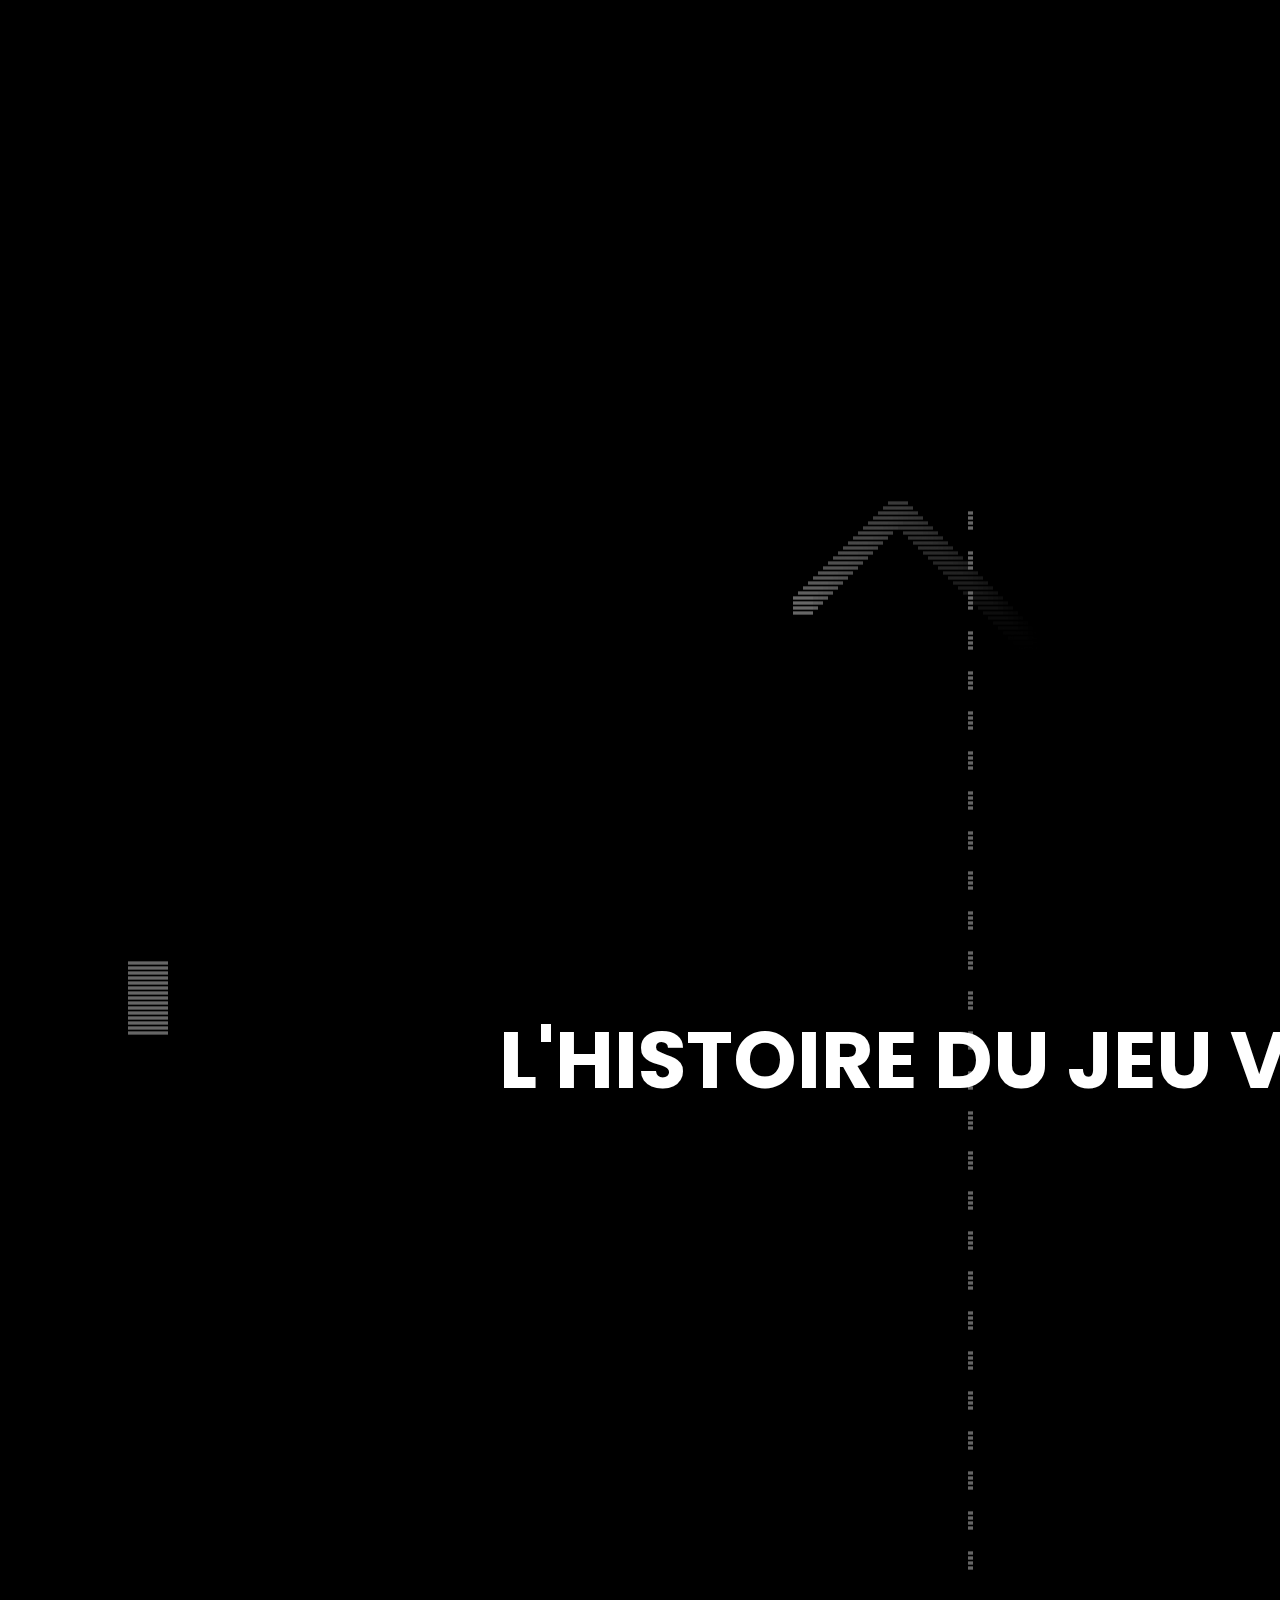
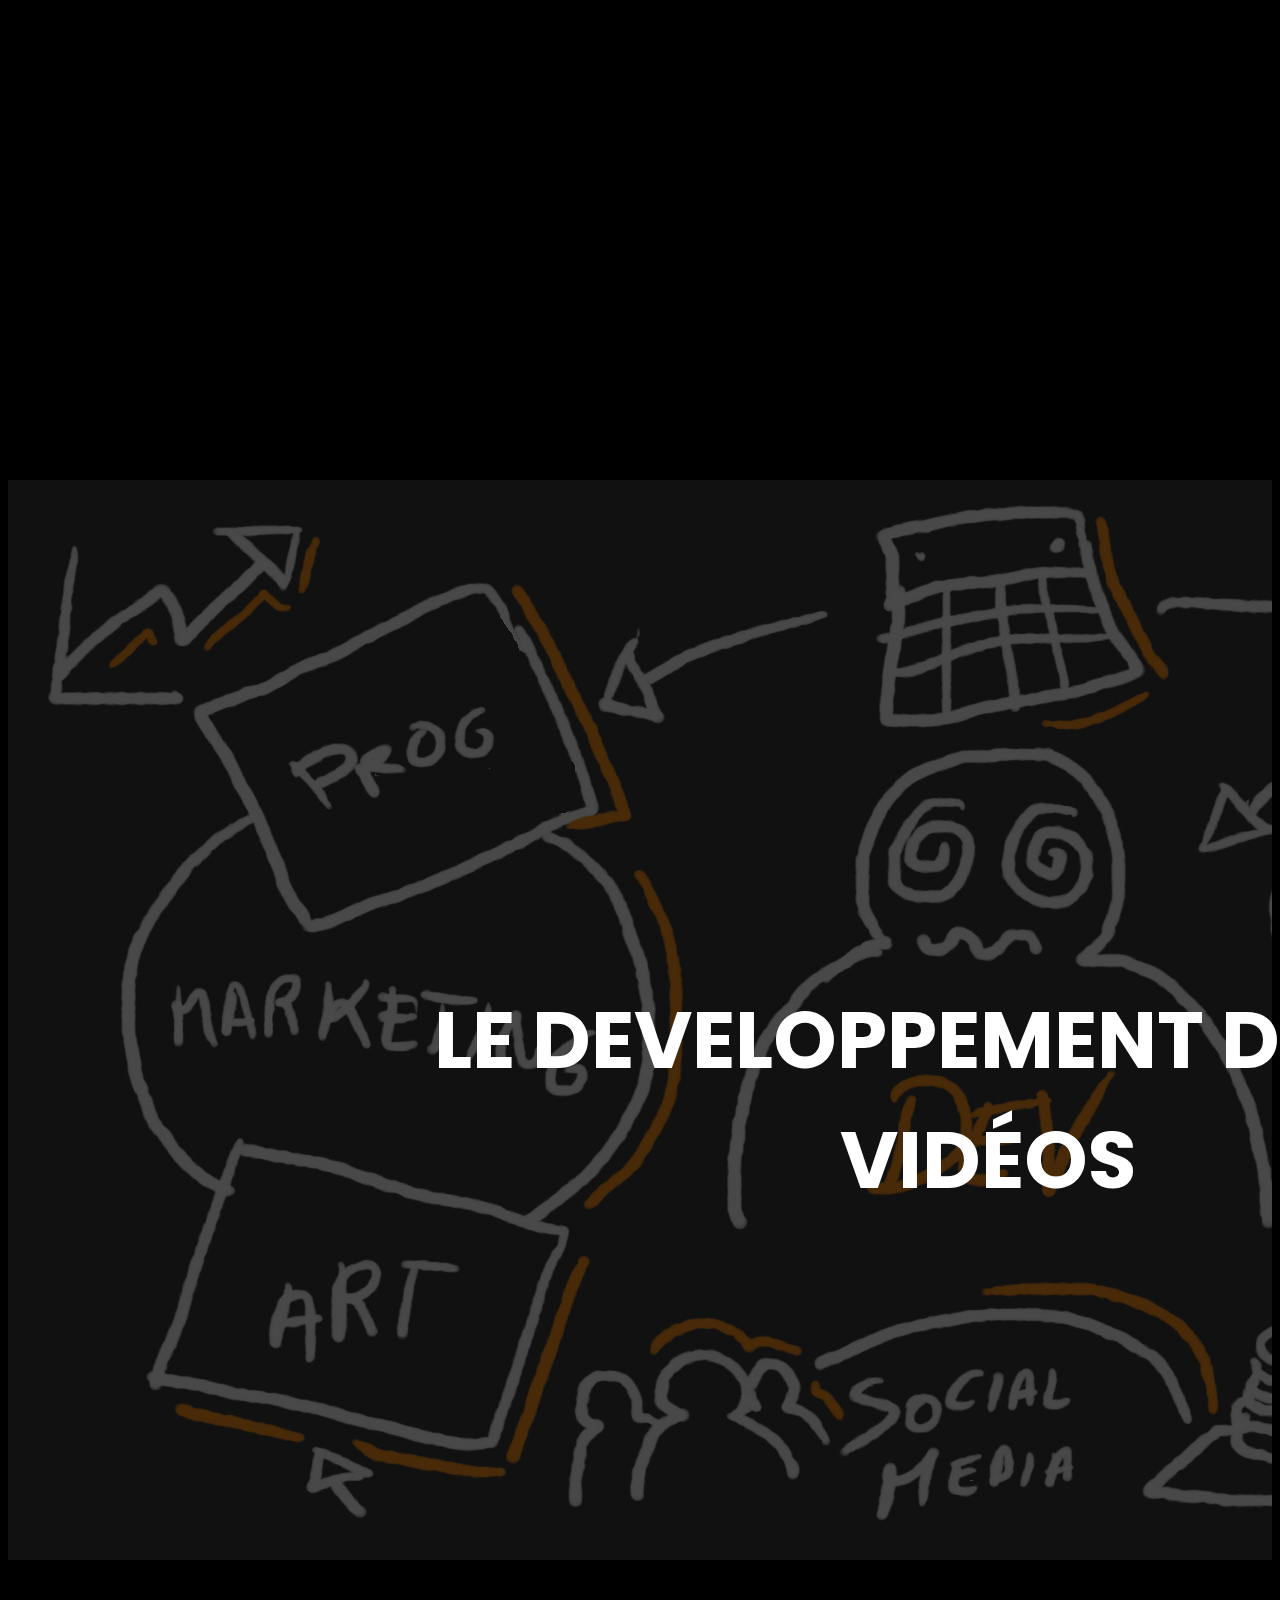
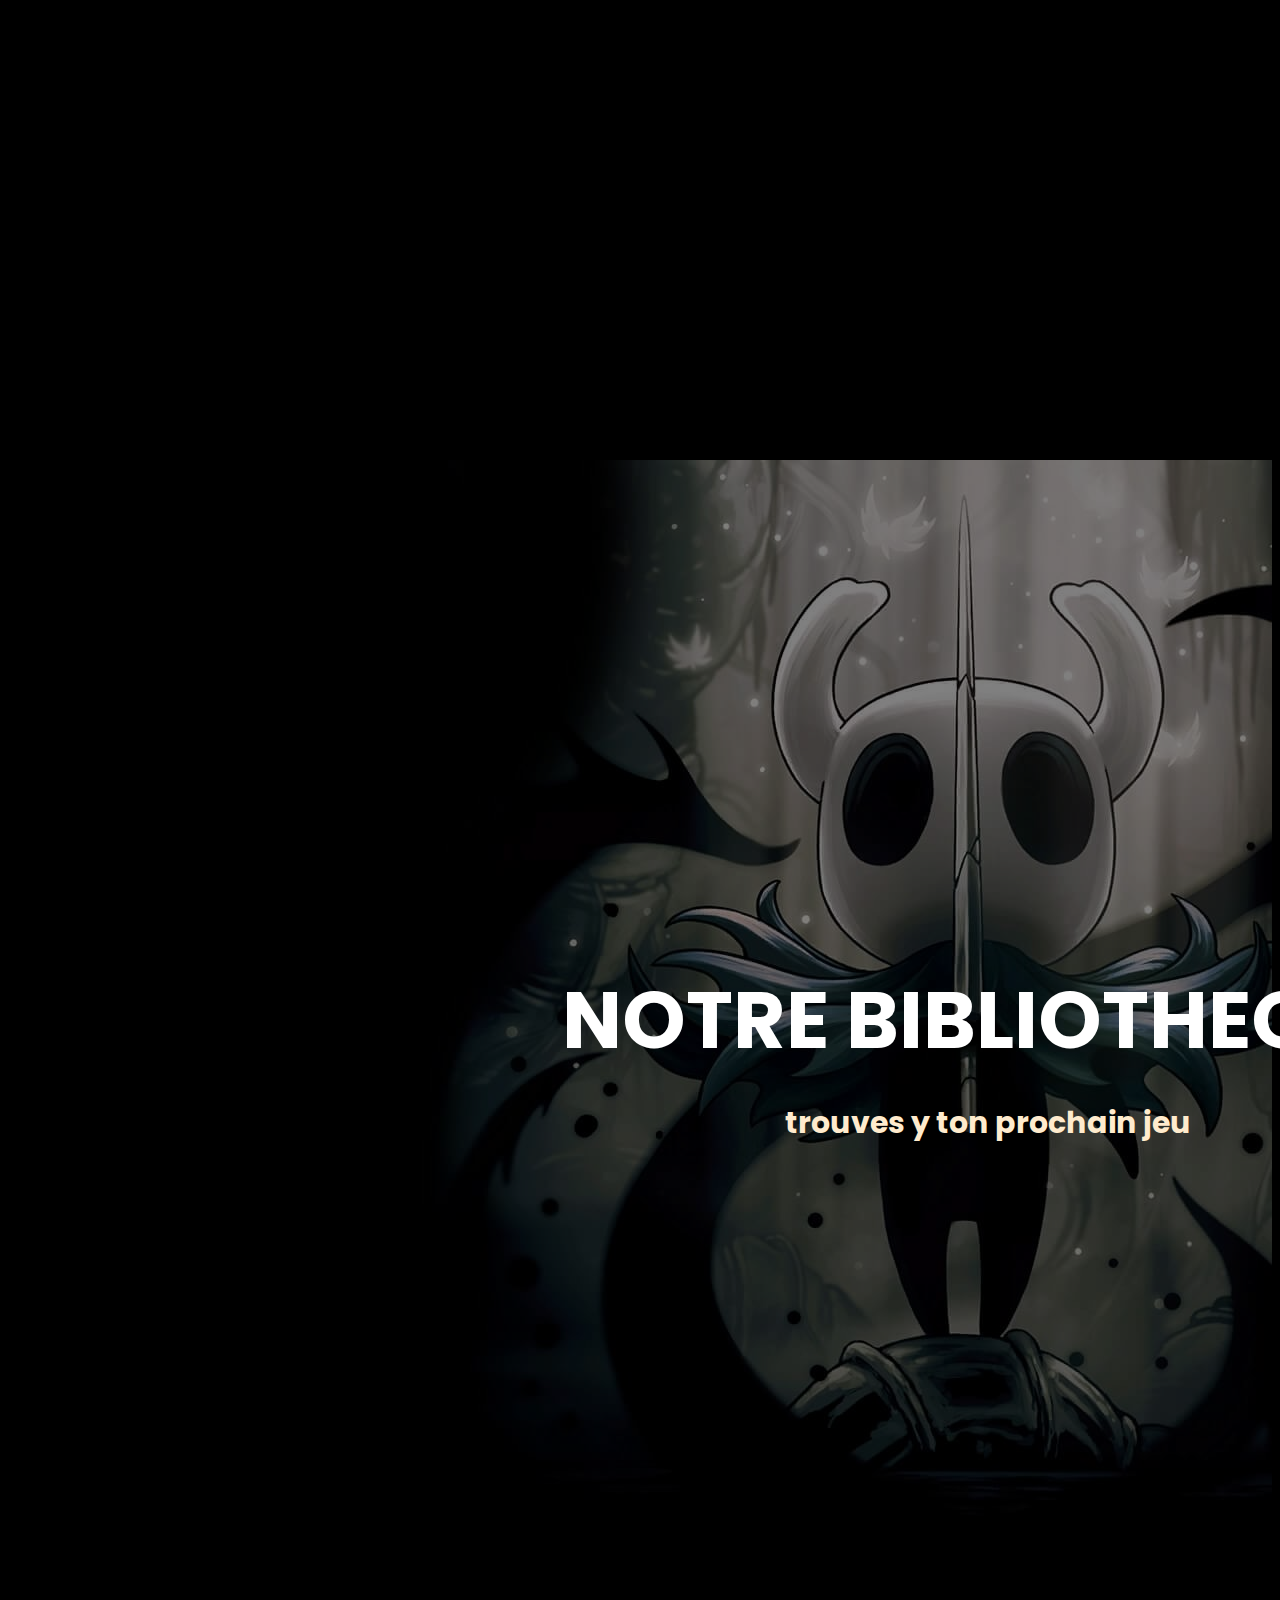
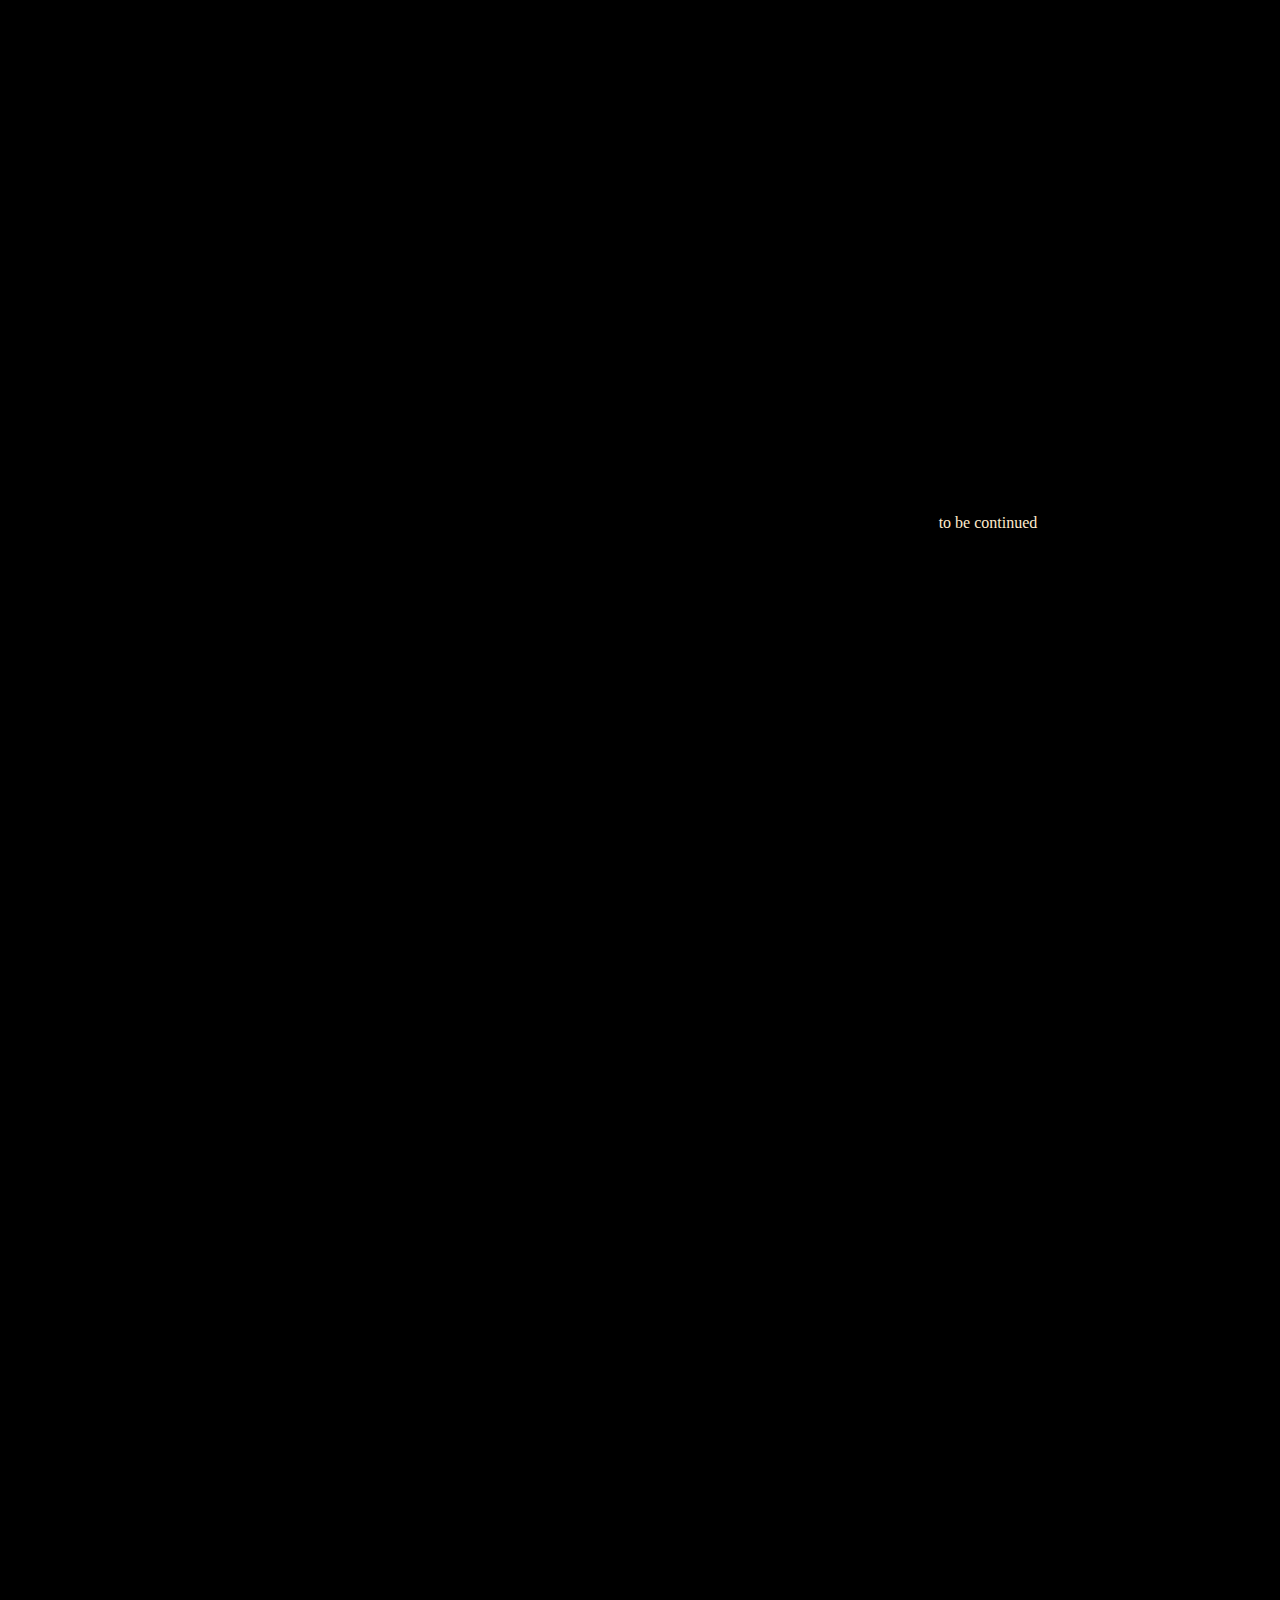
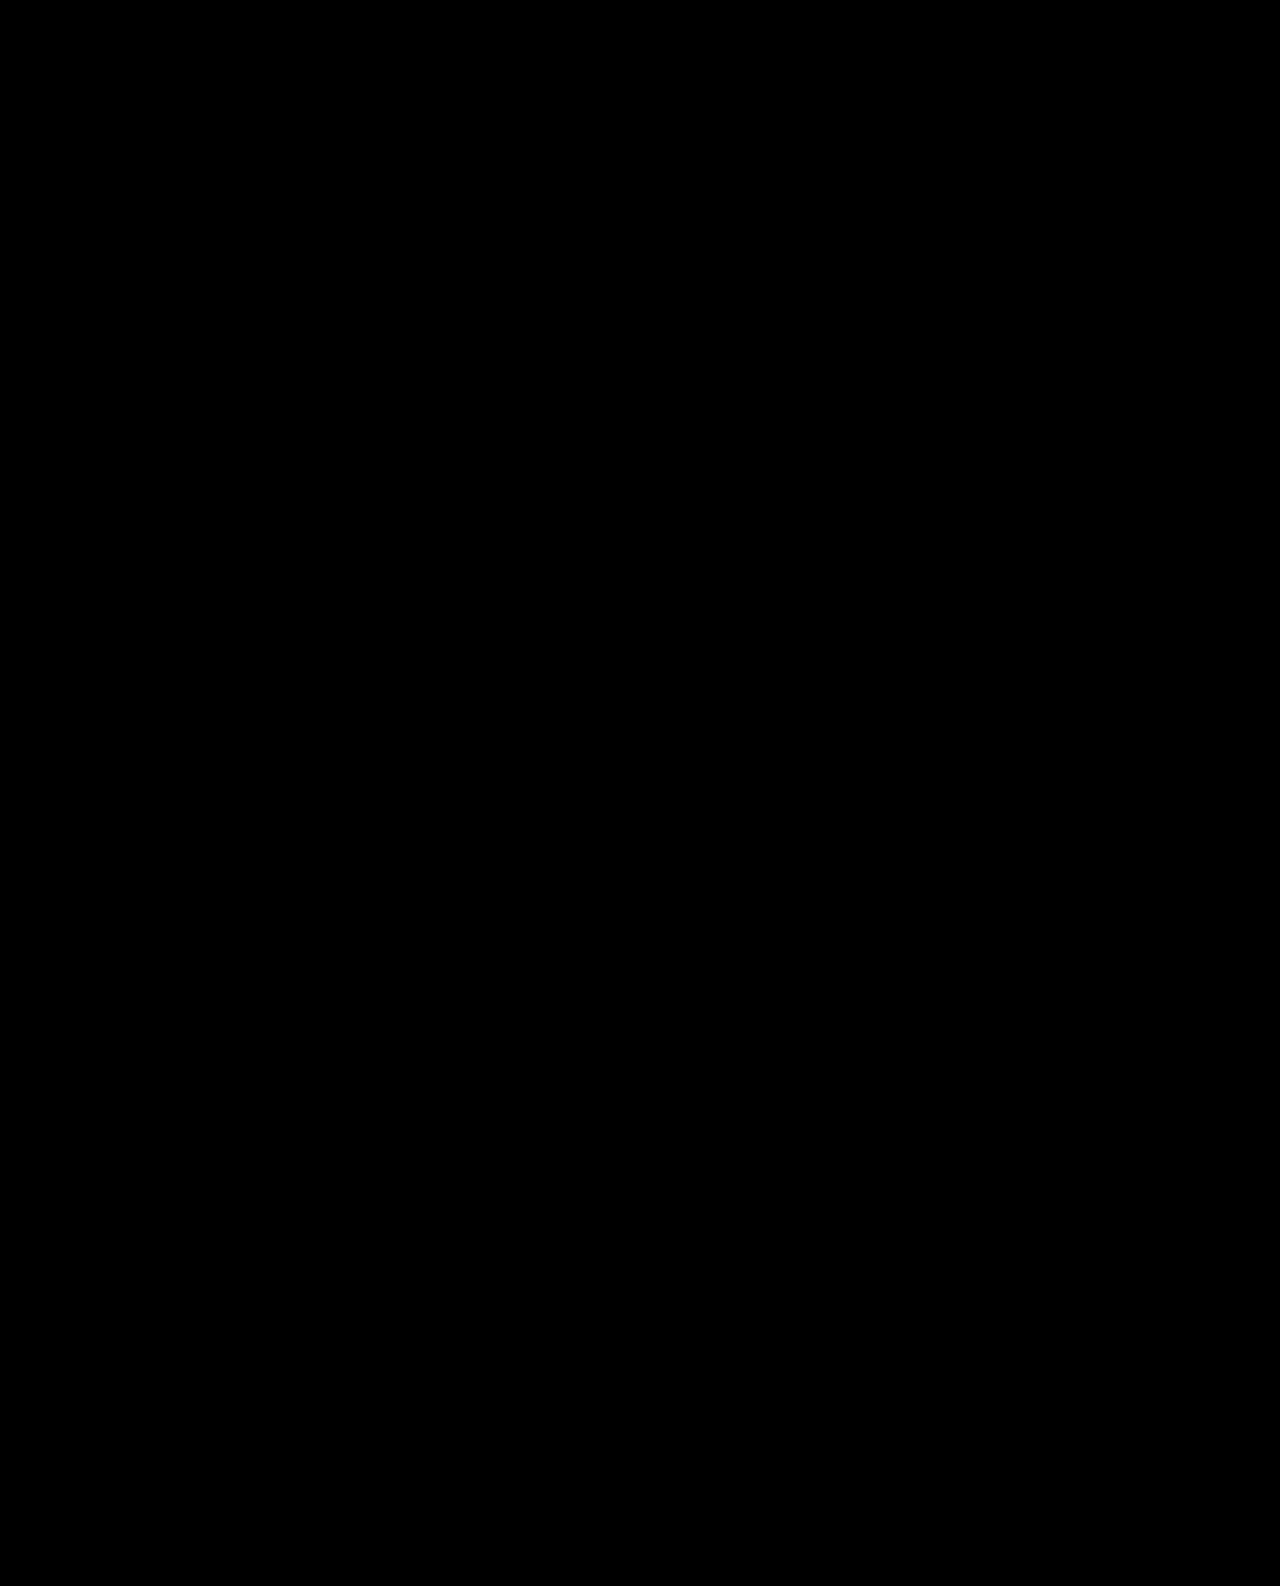
<file: index.html>
<!DOCTYPE html>
<html>
    <head>
        <!-- le titre -->
        <title>Le Site de N.S.I.</title>
        <!-- le type d'encodage-->
        <meta charset="utf-8">
        <!-- le lien vers le fichier css-->
        <link rel="stylesheet" href="css/index_styles.css">
        <link rel="icon" href="img/icon.png" type="image/png" >
        
        <meta name="author" content="Louis Nguyen Minh Tan, Léon Gard, Elisa Le Fay">


    
    </head>

<body>
    <!--<header>
        <div id="ban">

        </div>
        



    </header>-->

    <ul>
        <li >
            <table>
                <tr>
                    <th><a href="#bib"> </a></th>
            <div id="hist">
                <div class="center"><a href="pages/histoire.html">L'HISTOIRE DU JEU VIDÉO</a></div>
                
            </div>
            
        </li>
        <li >
            <div id="dev">
                <div class="center"><a href="pages/dev.html">LE DEVELOPPEMENT DE JEUX VIDÉOS</a></div>
                
            </div>
            
        </li>
        <li >
            <div id="bib">
                <div class="center"><a href="pages/biblio.html">NOTRE BIBLIOTHEQUE <h1>trouves y ton prochain jeu</h1></a></div>
                
            </div>
            
        </li>
        <li >
            <div id="">
                <div class="center"><a href="pages/dev.html"></a>to be continued</div>
                
            </div>
            
        </li>
        <!--
        <li>
            <img src="/img/1470135-game-developer-wallpaper-1920x1080-images.jpg" alt="erreur" class="bg" >
        </li>
        <li>
            <img src="/img/1470135-game-developer-wallpaper-1920x1080-images.jpg" alt="erreur" class="bg" >
        </li>
        <li>
            <img src="/img/1470135-game-developer-wallpaper-1920x1080-images.jpg" alt="erreur" class="bg" >
        </li>
        <li>
            <img src="/img/1470135-game-developer-wallpaper-1920x1080-images.jpg" alt="erreur" class="bg" >
        </li>
        <li>
            <img src="/img/1470135-game-developer-wallpaper-1920x1080-images.jpg" alt="erreur" class="bg" >
        </li>-->
        <li></li>
        <li></li>
        </li>
    </ul>

        <!-- Bas de Page = footer-->
        <footer >
            <div class="container" id="bottom">

                <p class="float-end"><a id = "except" href="#hist">Back to top</a></p>
                <p>
                    Copyright &copy; 1ERE3 2020-2021 - not All right reserved
                </p>
            </div>
          </footer>
          <body onLoad="window.scroll(0, 500)"></body>
          <script src="js/index.js"> </script>
          <script src="/js/scroll_bottom.js"></script>
      




</body>

</html>
</file>
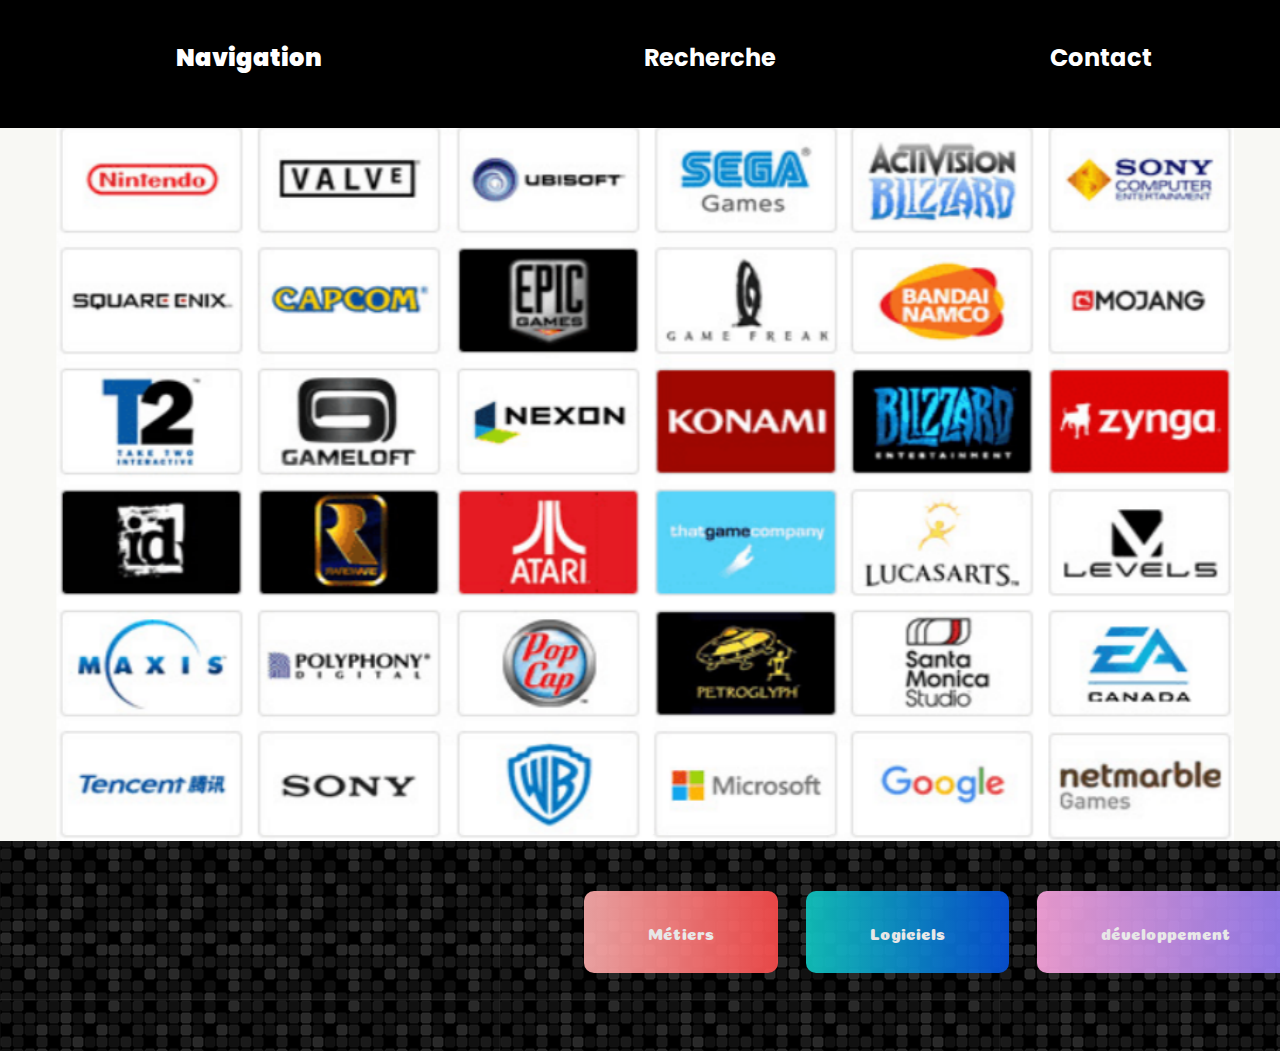
<file: pages/dev.html>
<!DOCTYPE html>
<html>
    <head>
        <!-- le titre -->
        <title>Le Site de N.S.I.</title>
        <!-- le type d'encodage-->
        <meta charset="utf-8">
        <!-- le lien vers le fichier css-->
        <link rel="stylesheet" href="/css/dev_styles.css">
        <link rel="icon" href="/icon.png" type="image/png" >

        
        <meta name="author" content="Louis Nguyen Minh Tan, Léon Gard, Elisa Le Fay">


    
    
    </head>

<body>
    <header>
        <nav class="menu">
            <ul>
            
                <li id="drop">
                    <div class="dropdown">
                        <button class="boutonmenuprincipal">Navigation</button>
                        <div class="dropdown-child" >
                        <a  class="dropdown-btn btn btn1" href="/index.html">Menu Principal</a>
                        <a class="dropdown-btn btn btn2" href="/pages/histoire.html">Histoire</a>
                        <a class="dropdown-btn btn btn3" href="/pages/biblio.html">Bibliothèque</a>
                        <a class="dropdown-btn btn btn4" href=""></a>
                        <a class="dropdown-btn" href=""></a>
                        
                        </div> 
    
                </li>
                <li>Recherche</li>
                <li> <a href="/pages/contact.html">Contact</a>  </li>
    </div>
    
            </ul>
        </nav>

    </header>

   
</header>
<H3>DEVDEVDEVDEVDEV</H3>






    <div class="slider">
        <div class="slides">
            <div class="slide"><img src="/img/slides_dev/1.png" alt="" /></div>
            <div class="slide"><img src="/img/slides_dev/2.png" alt="" /></div>
            <div class="slide"><img src="/img/slides_dev/3.png" alt="" /></div>
        </div>
    </div>
    <div class="conteneur">
        <button class="btn btn5 monbouton"><a href="/pages/métiers.html">Métiers</a></button>
        <button class="btn btn3 monbouton"><a href="/pages/logiciel.html">Logiciels</a></button>
        <button class="btn btn4 monbouton"><a href="/pages/developpement.html">développement</a></button>
    </div>


</body>
</html>
</file>
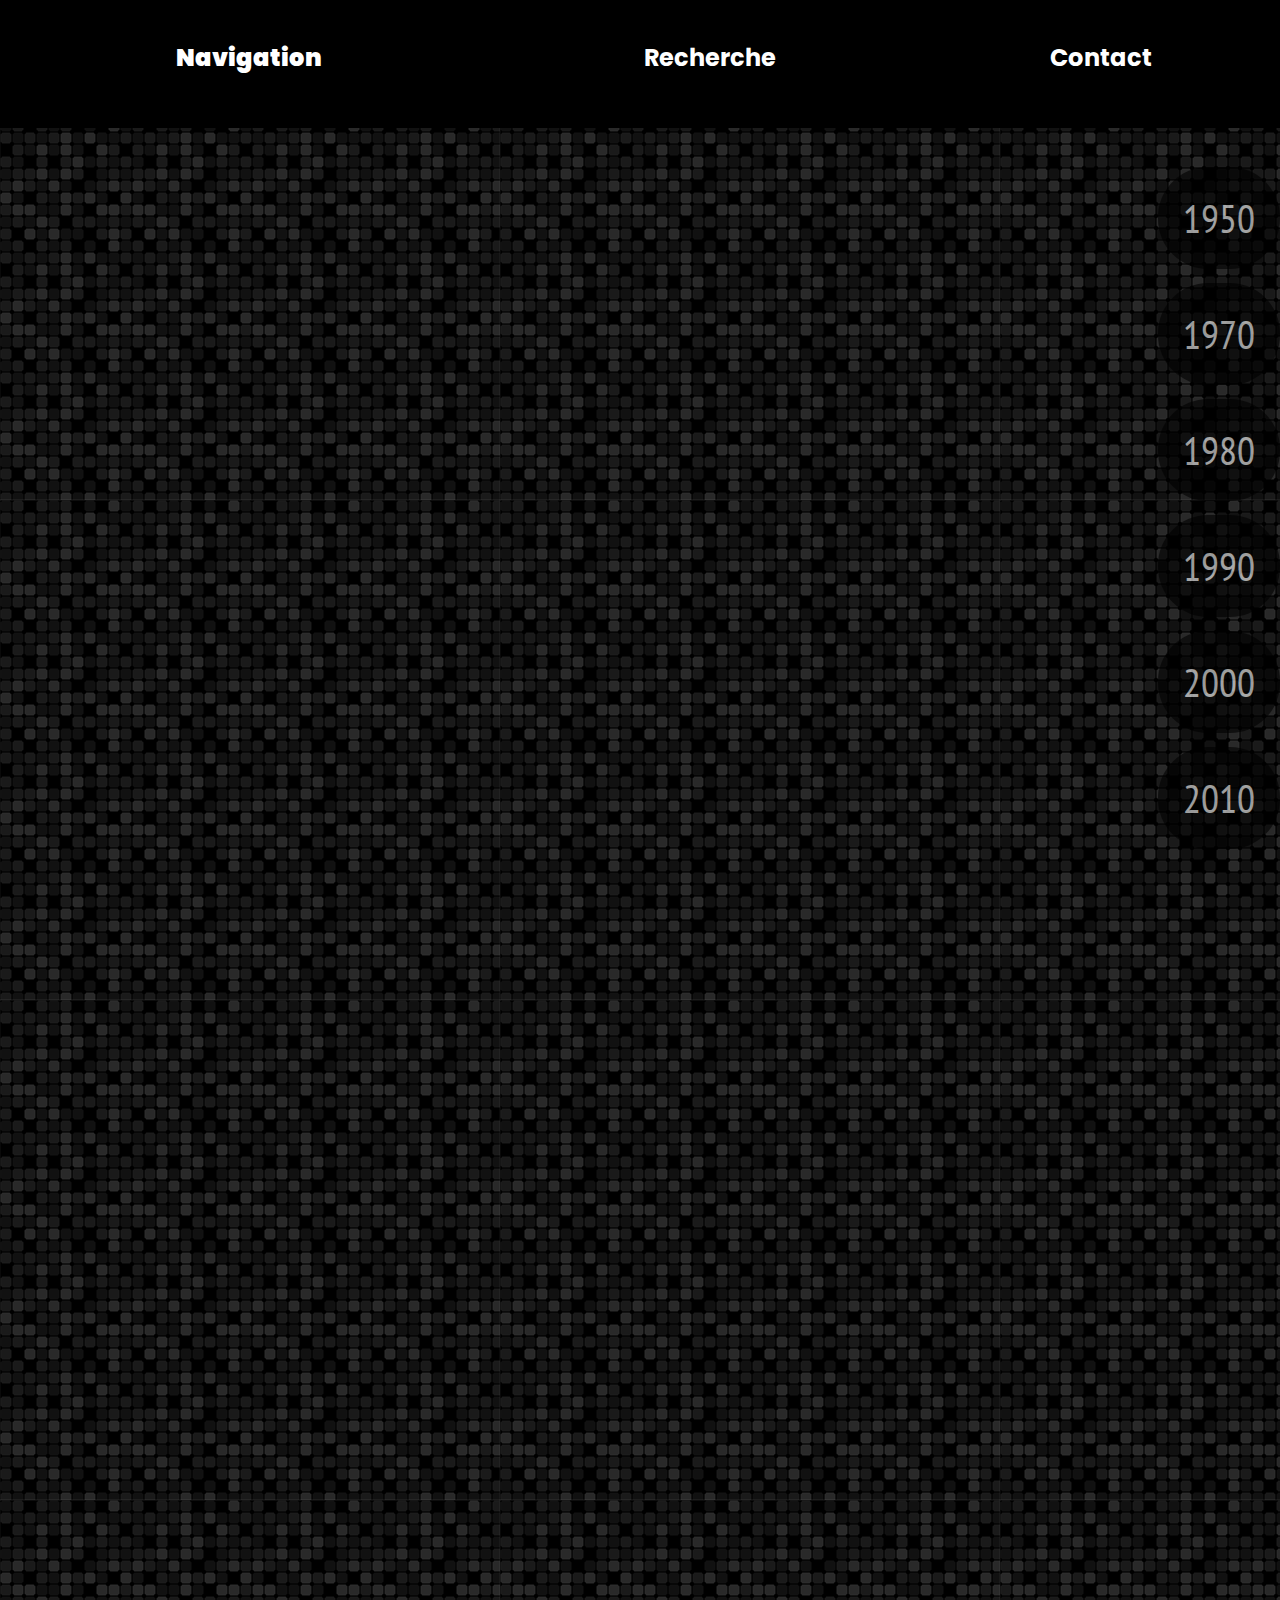
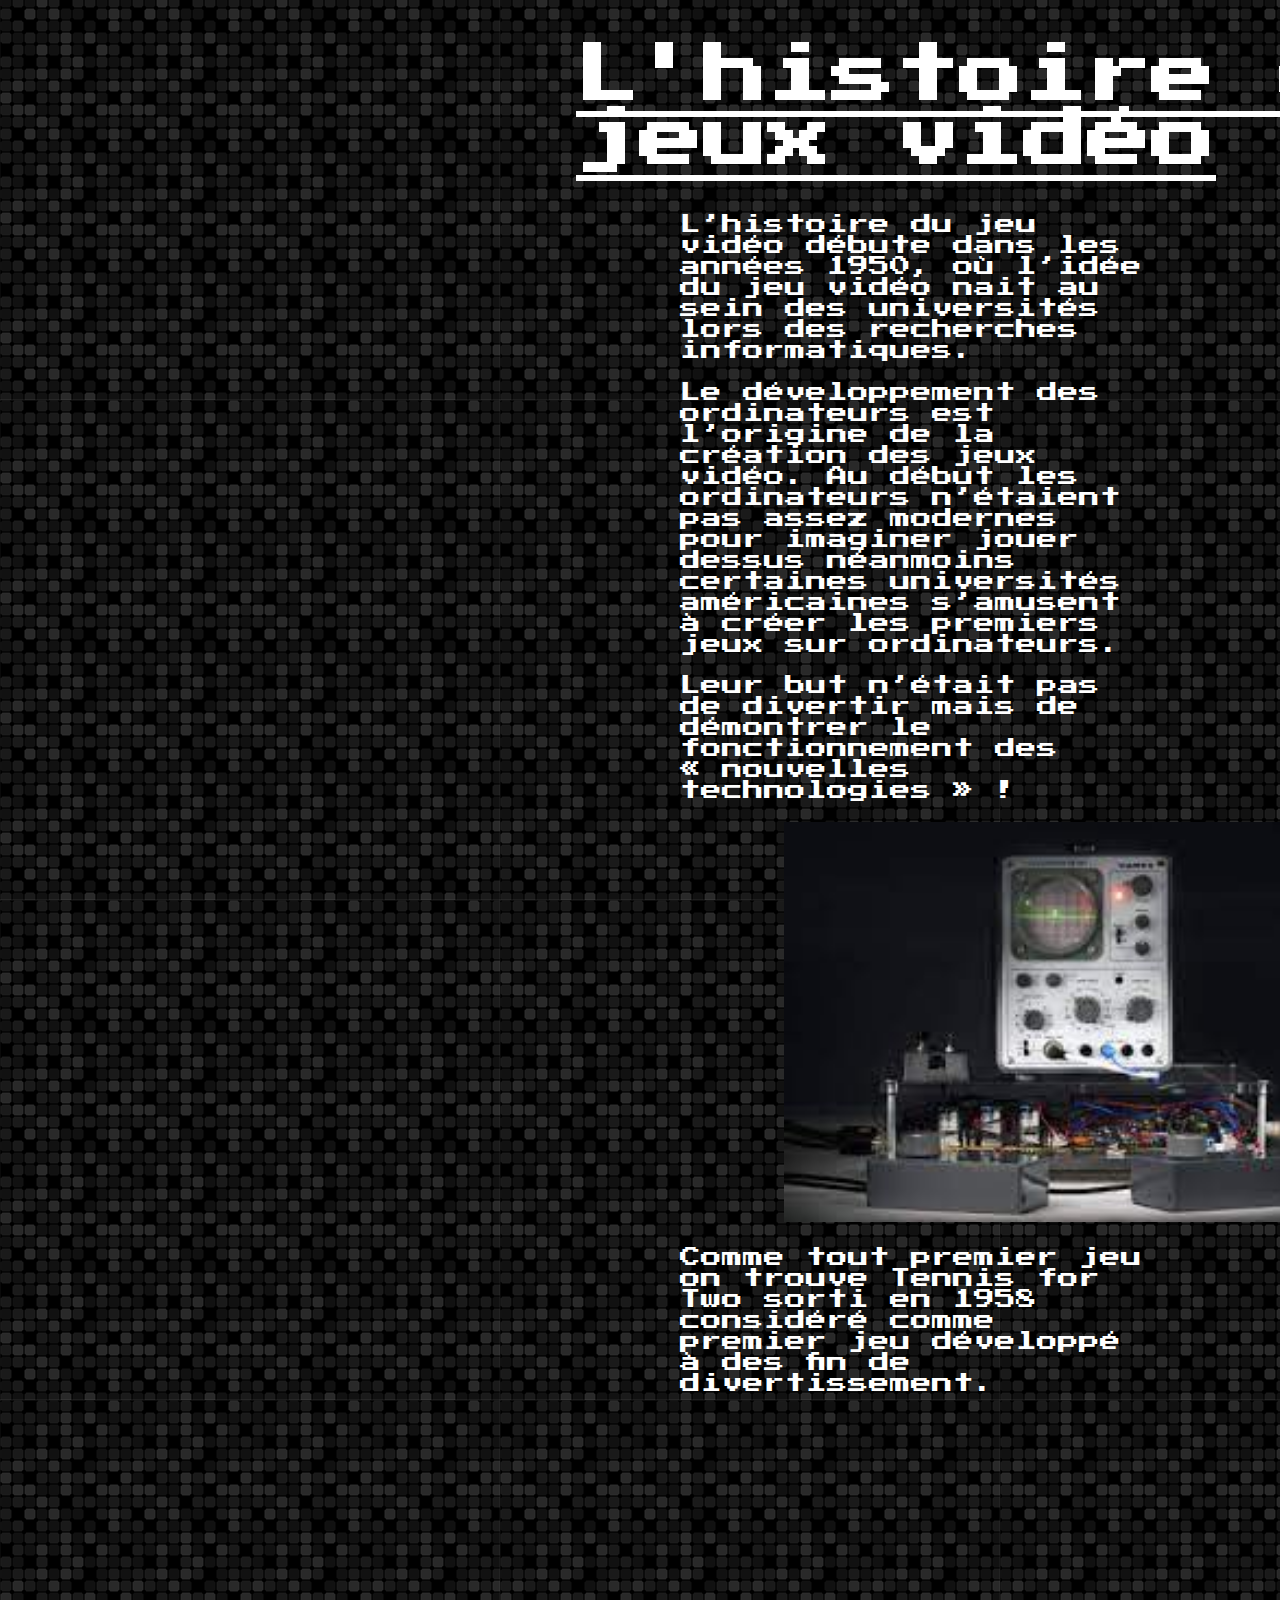
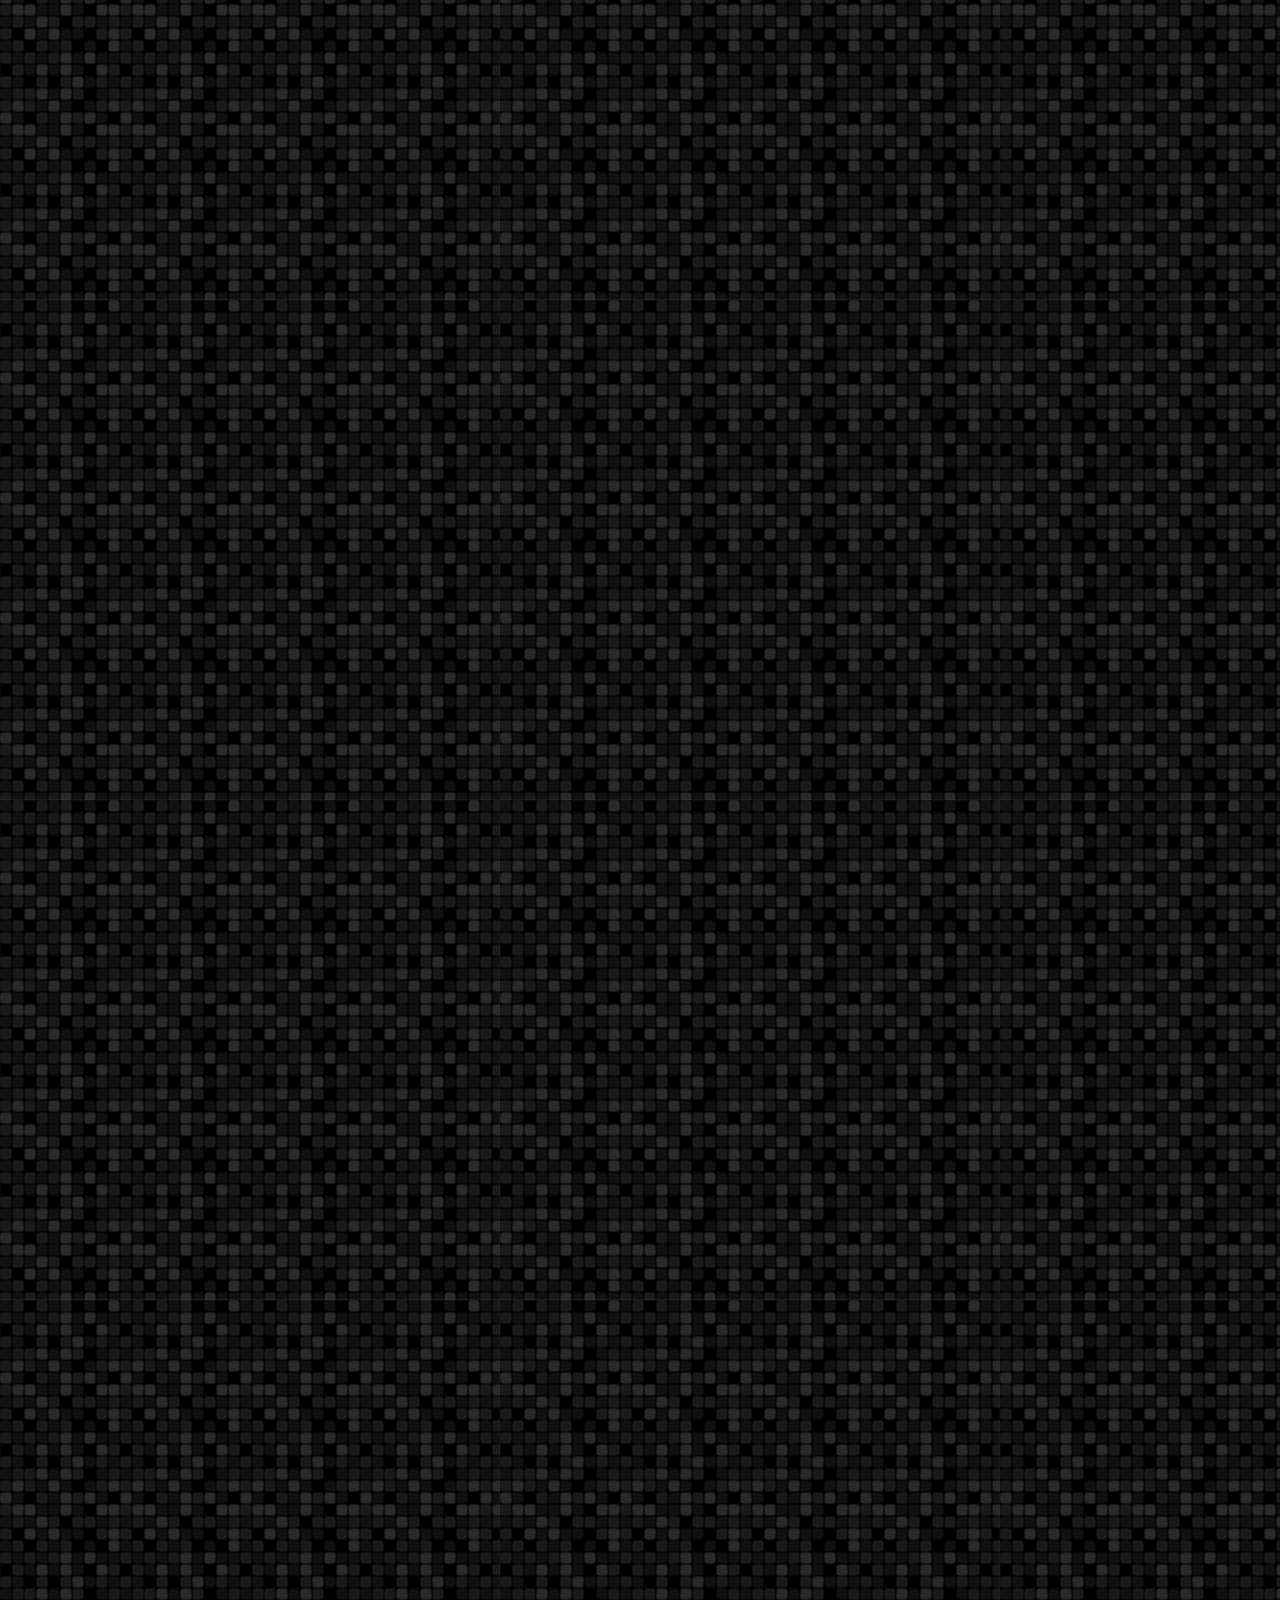
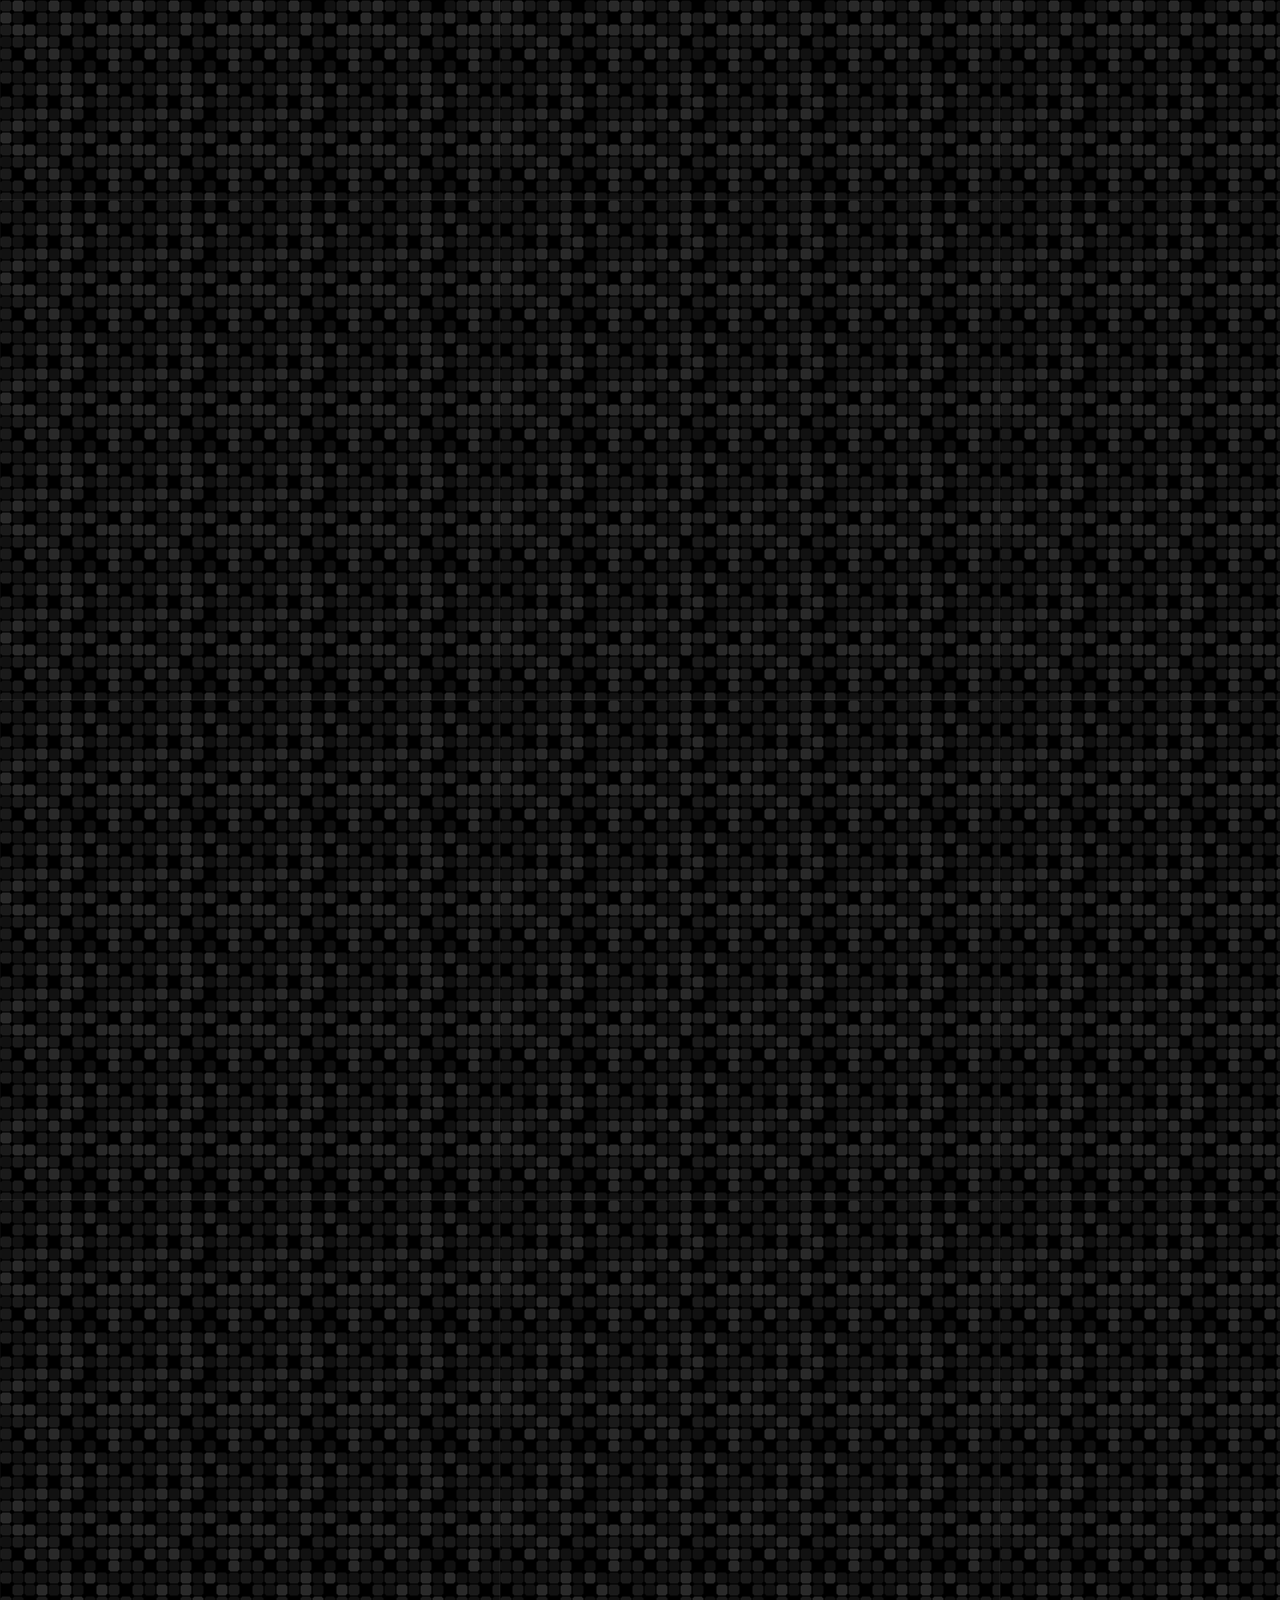
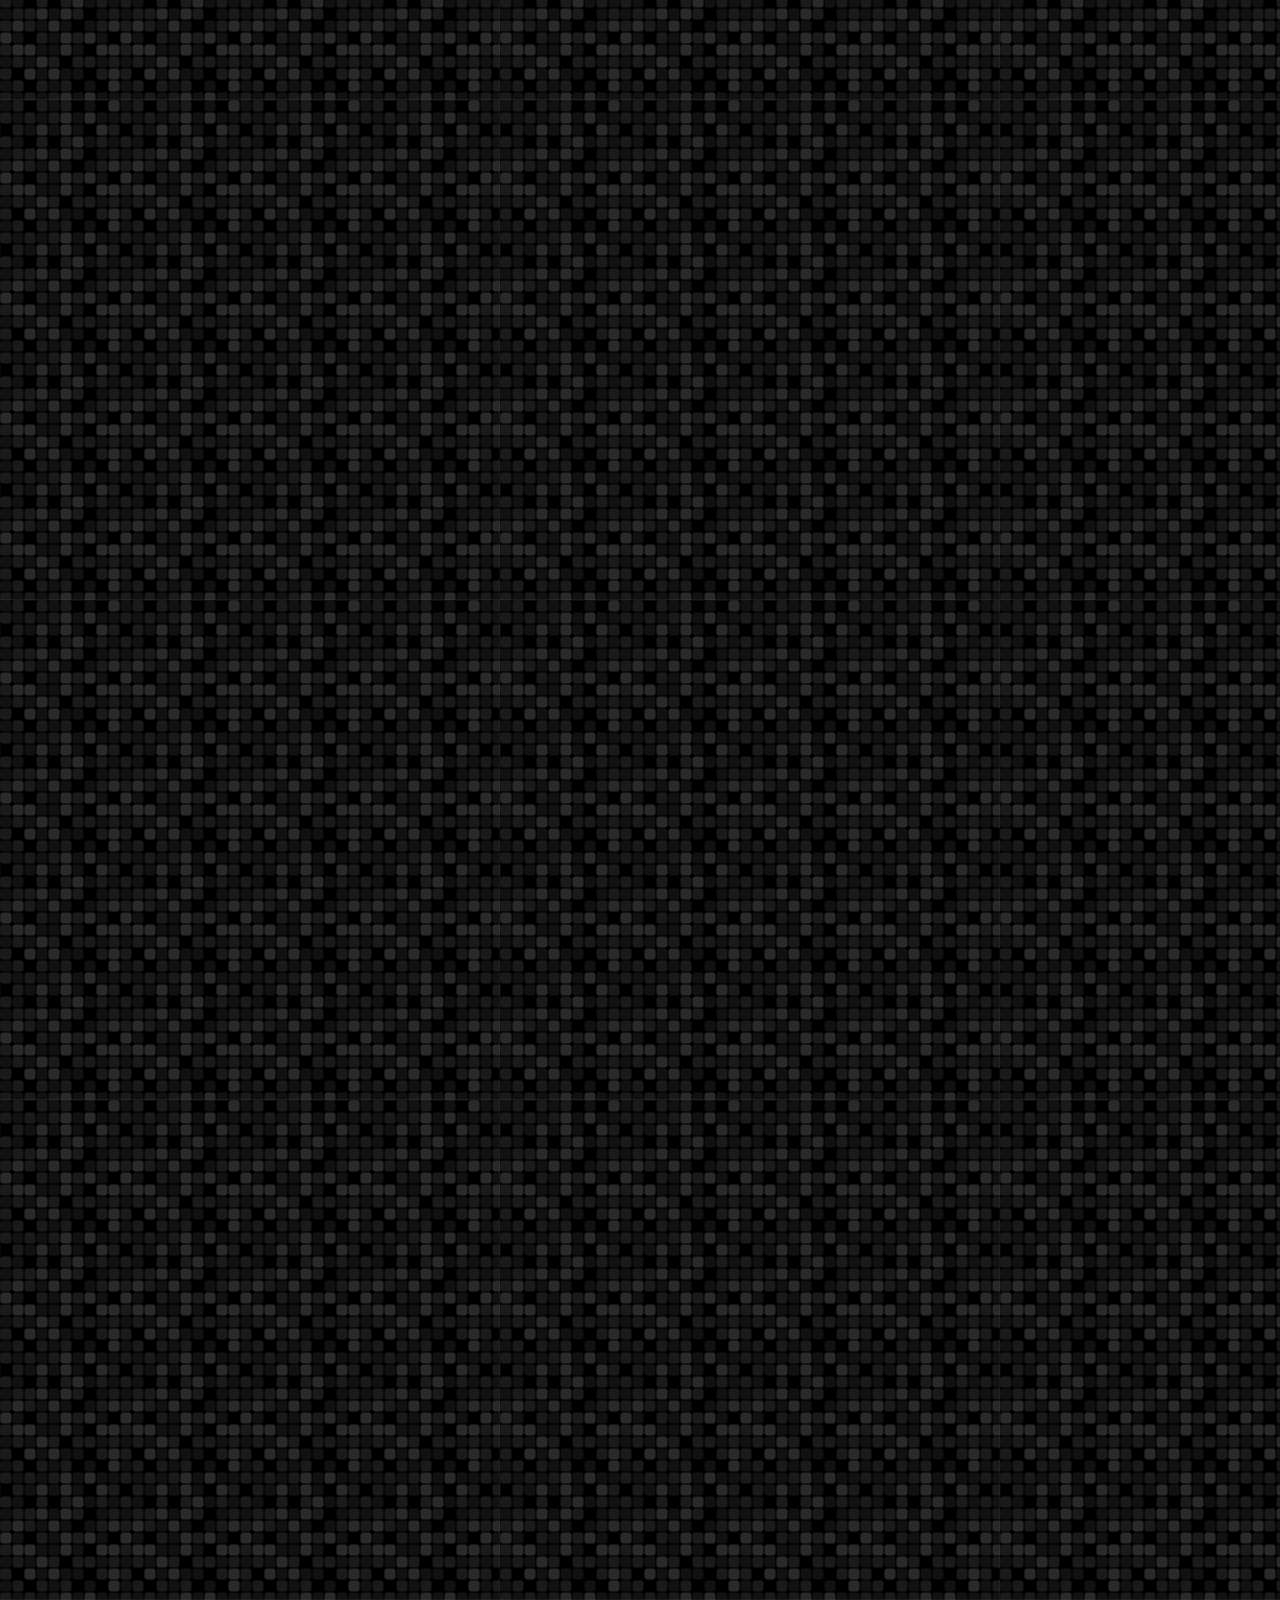
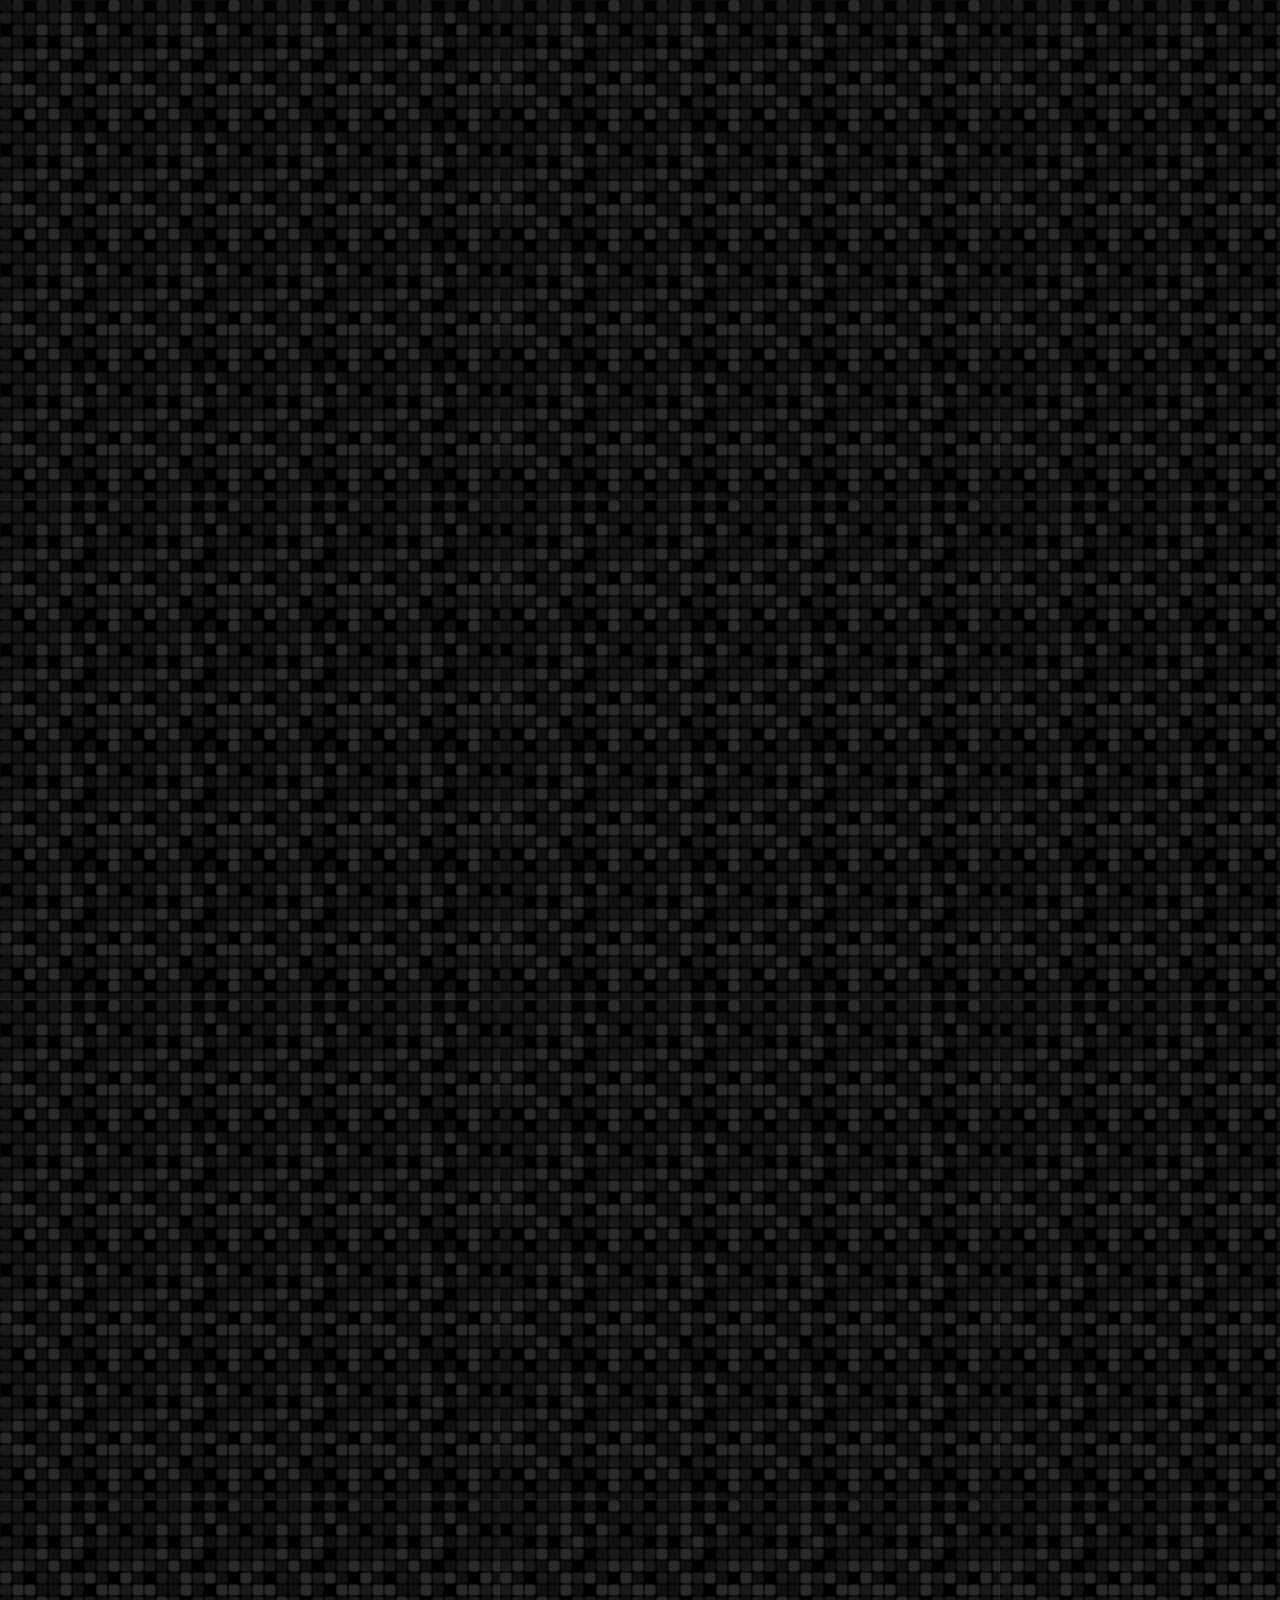
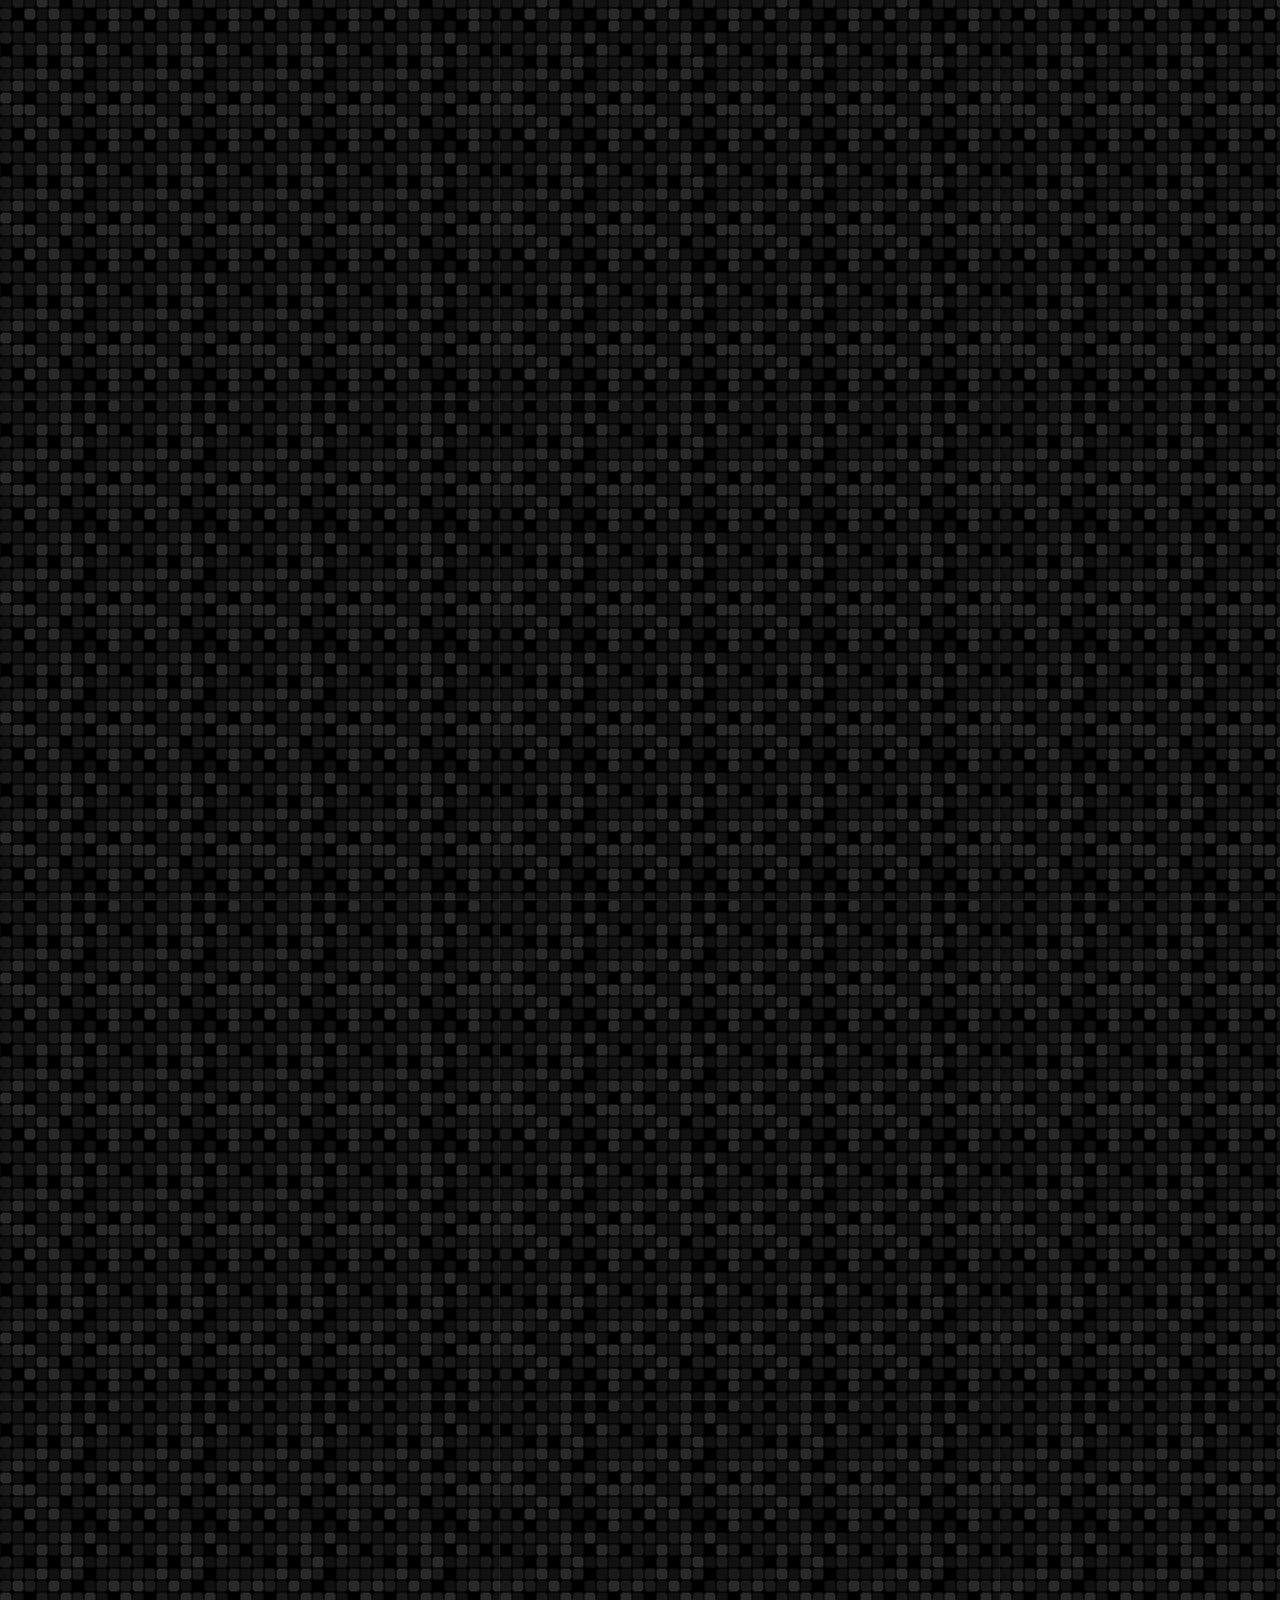
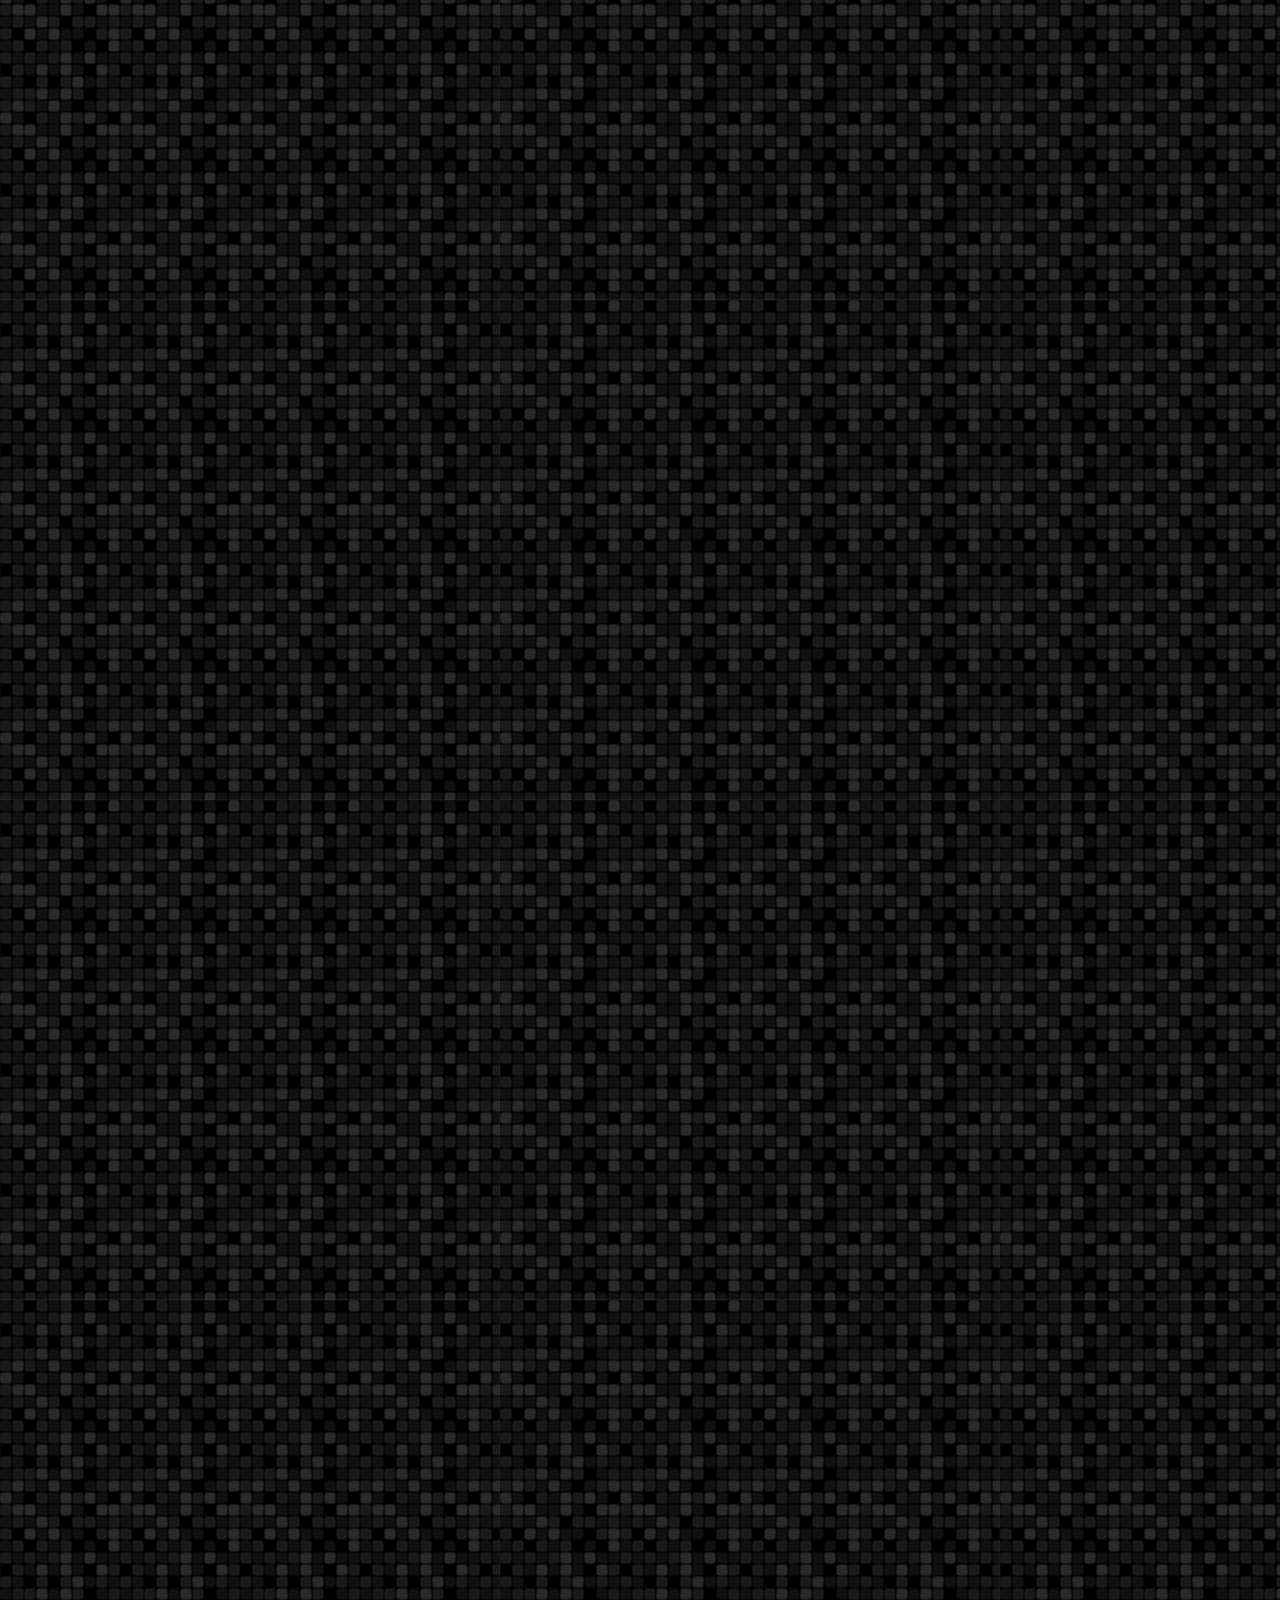
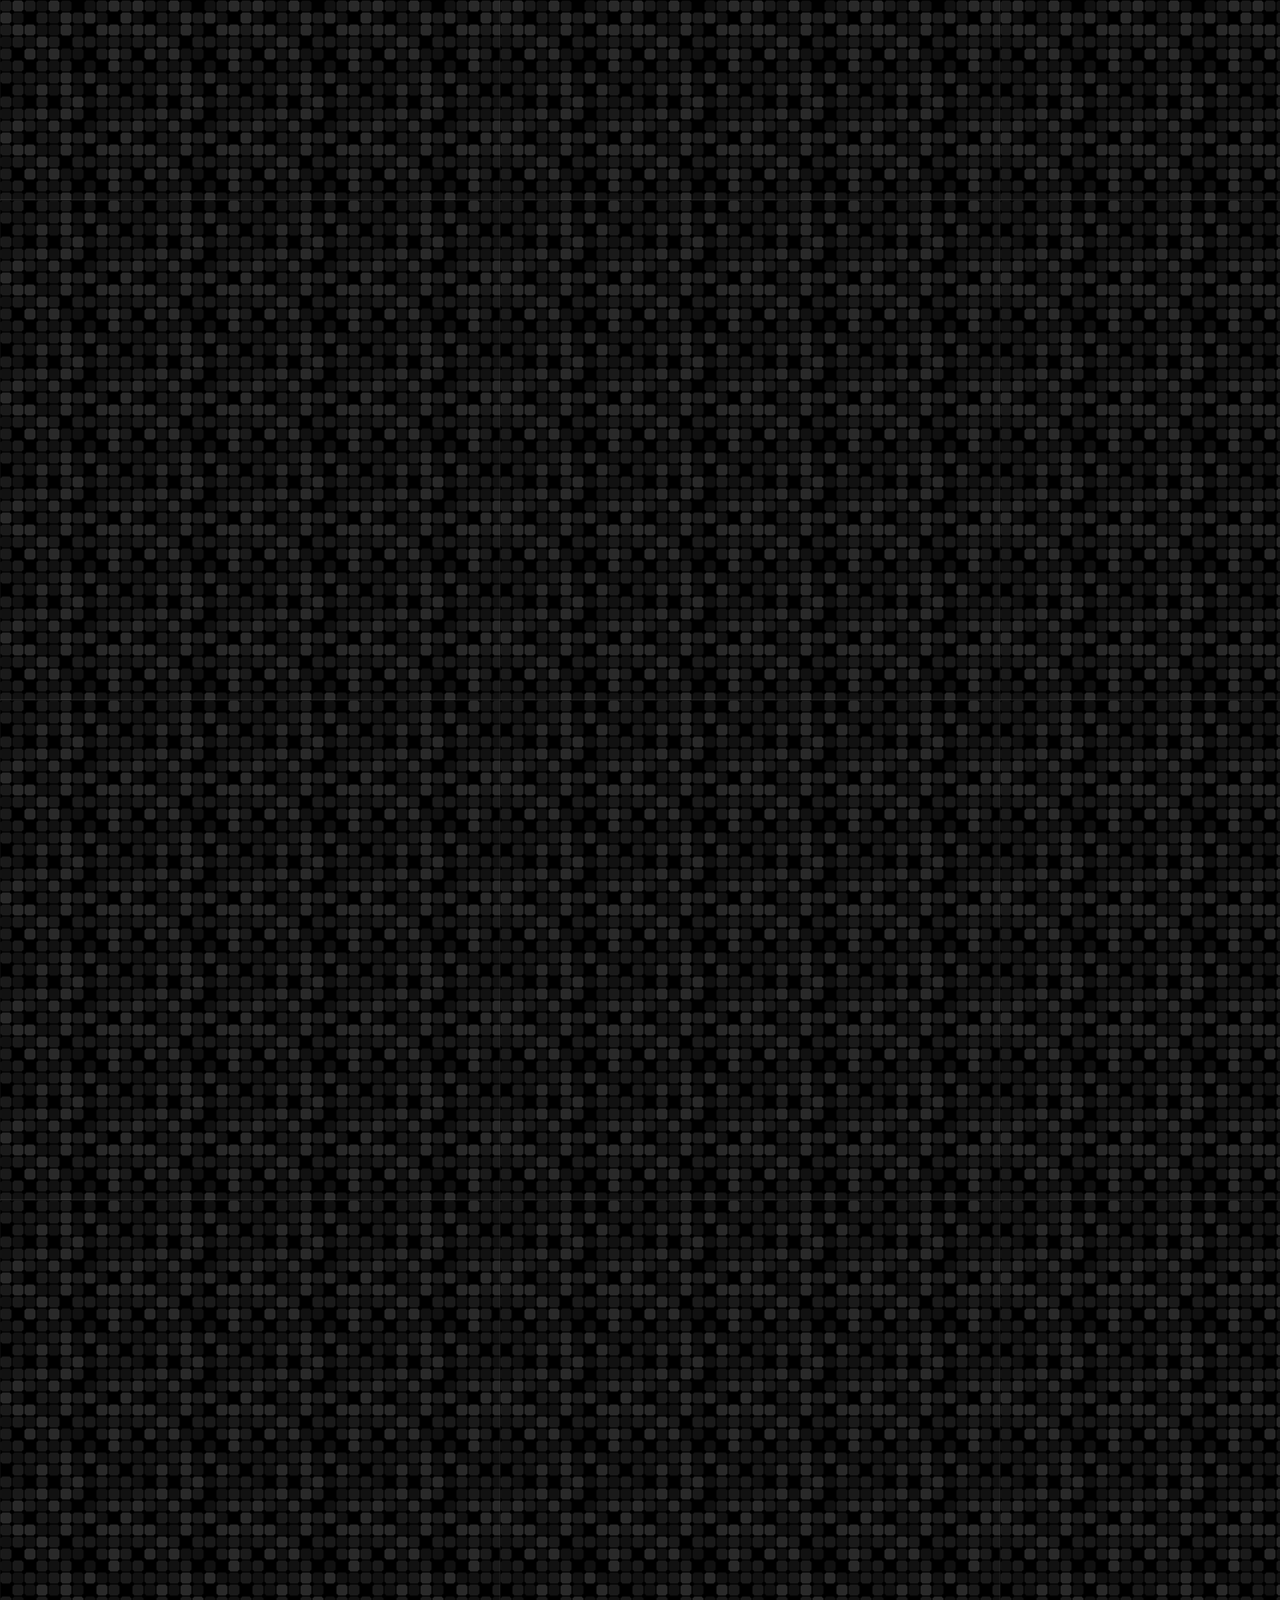
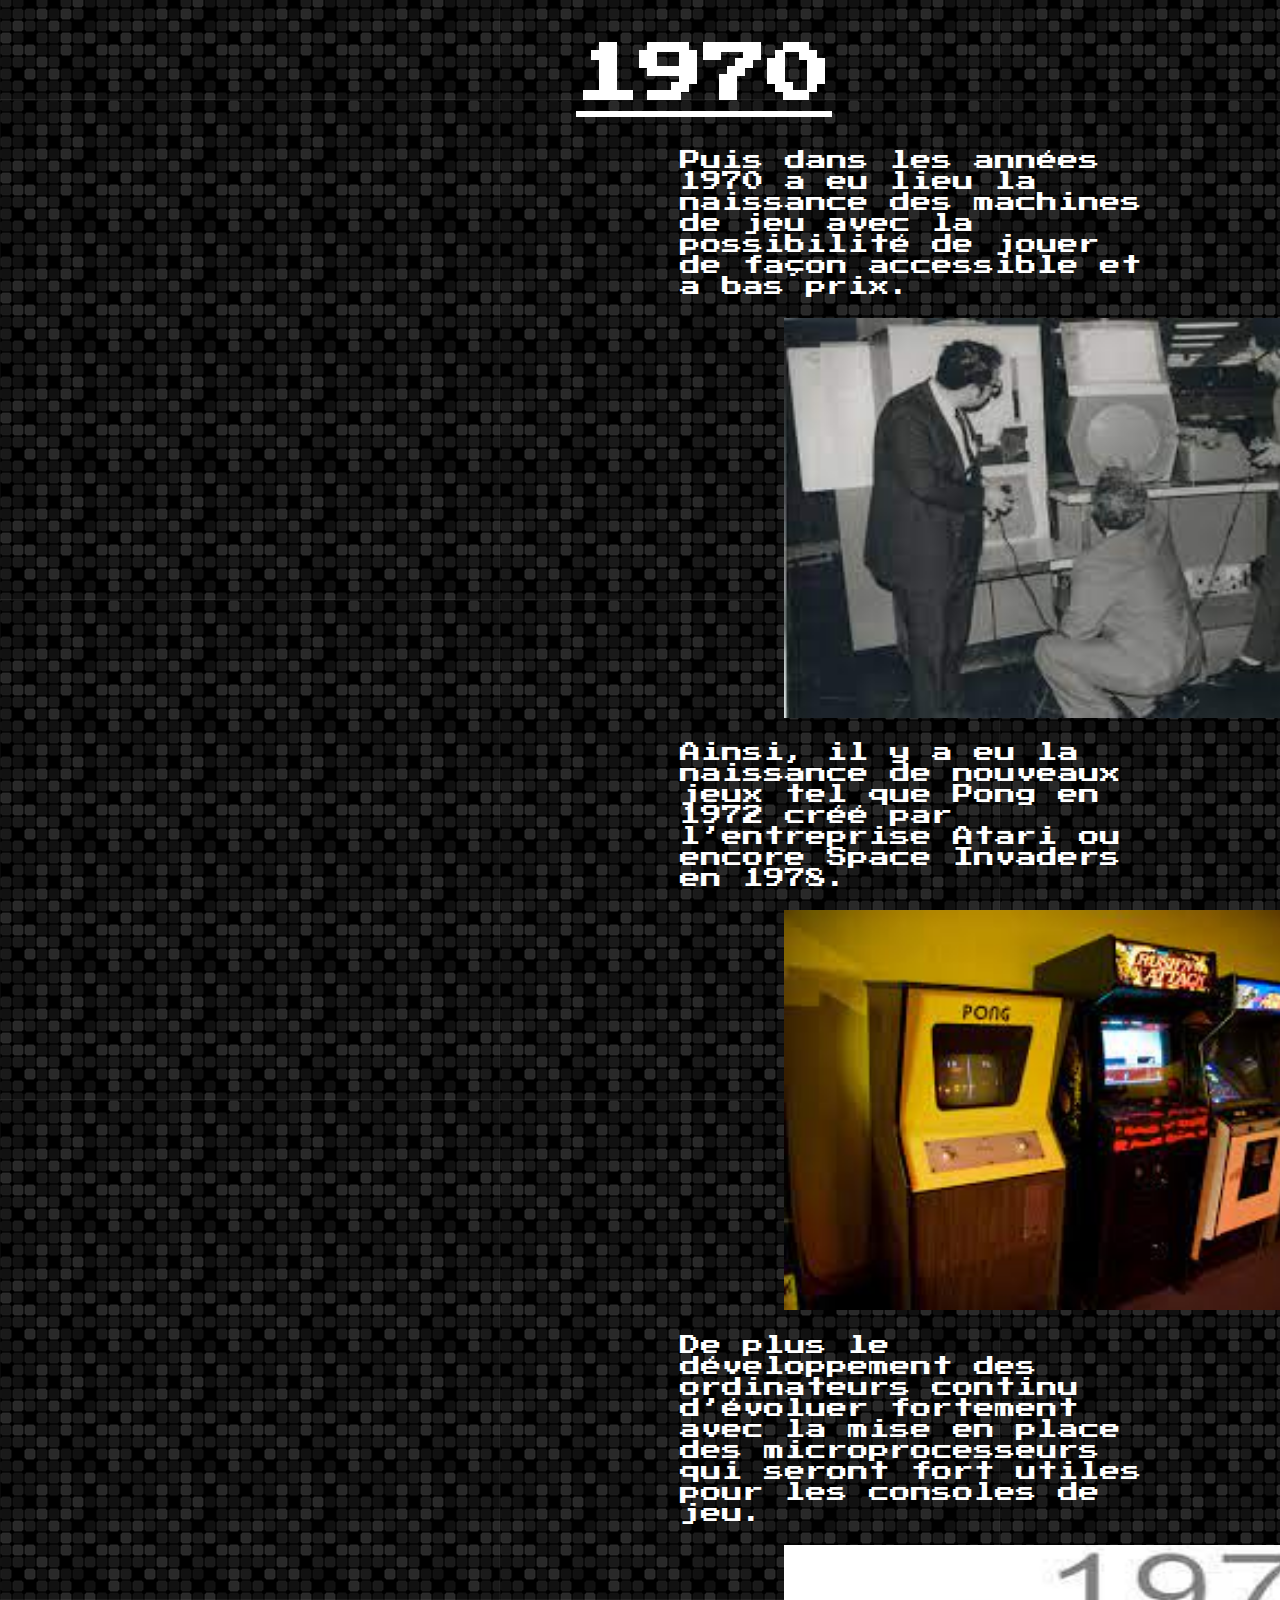
<file: pages/histoire.html>
<!DOCTYPE html>
<html>
    <head>
        <!-- le titre -->
        <title>Le Site de N.S.I.</title>
        <!-- le type d'encodage-->
        <meta charset="utf-8">
        <!-- le lien vers le fichier css-->
        <link rel="stylesheet" href="/css/histoire_styles.css">
        <link rel="icon" href="/icon.png" type="image/png" >

        
        <meta name="author" content="Louis Nguyen Minh Tan, Léon Gard, Elisa Le Fay">


    
    
    </head>


<body>
    <header>

        
        <nav class="menu">
            <ul>
            
                <li id="drop">
                    <div class="dropdown">
                        <button class="boutonmenuprincipal">Navigation</button>
                        <div class="dropdown-child" >
                        <a  class="dropdown-btn btn btn1" href="/index.html">Menu Principal</a>
                        <a class="dropdown-btn btn btn2" href="/pages/dev.html">Developpement</a>
                        <a class="dropdown-btn btn btn3" href="/pages/biblio.html">Bibliothèque</a>
                        <a class="dropdown-btn btn btn4" href=""></a>
                        <a class="dropdown-btn" href=""></a>
                        
                        </div> 

                </li>
                <li>Recherche</li>
                <li> <a href="/pages/contact.html">Contact</a>  </li>

            </ul>
        </nav>
        


    </header>
    <ul id="frise">
        <li><a class="#1" href="#origines">1950</a></li>
        <li><a href="#chapitre2">1970</a></li>
        <li><a href="#chapitre3">1980</a></li>
        <li><a href="#chapitre4">1990</a></li>
        <li><a href="#chapitre5">2000</a></li>
        <li><a href="#chapitre6">2010</a></li>
    
    </ul>
    <div class="content">
        <div id="origines">
            <h1>L'histoire des jeux vidéo
            </h1>
            <p style="margin-top: 2em !important;">L’histoire du jeu vidéo débute dans les années 1950, où l’idée du jeu vidéo nait au sein des universités lors des recherches informatiques. </p>
            <p>Le développement des ordinateurs est l’origine de la création des jeux vidéo.
            Au début les ordinateurs n’étaient pas assez modernes pour imaginer jouer dessus néanmoins certaines universités américaines s’amusent à créer les premiers jeux sur ordinateurs.</p>
            <p>Leur but n’était pas de divertir mais de démontrer le fonctionnement des « nouvelles technologies » !</p>
            <img src="/img/Unknown.jpg" alt="">
            <p>Comme tout premier jeu on trouve Tennis for Two sorti en 1958 considéré comme premier jeu développé à des fin de divertissement.</p>
            <iframe width="800" height="400" src="https://www.youtube.com/embed/6PG2mdU_i8k" title="YouTube video player" frameborder="0" allow="accelerometer; autoplay; clipboard-write; encrypted-media; gyroscope; picture-in-picture" allowfullscreen></iframe>
        </div>
        
        <div id="chapitre2">
                <h1>1970</h1>
                <p>Puis dans les années 1970 a eu lieu la naissance des machines de jeu avec la possibilité
                    de jouer de façon accessible et a bas prix.</p>
                <img src="/img/arcade1.jpg" alt="">    
                <p>Ainsi, il y a eu la naissance de nouveaux jeux
                    tel que Pong en 1972 créé par l’entreprise Atari ou encore Space Invaders en 1978.</p>
                <img src="/img/arcade.jpg" alt="">    
                <p>   De
                    plus le développement des ordinateurs continu d’évoluer fortement avec la mise en
                    place des microprocesseurs qui seront fort utiles pour les consoles de jeu.</p>
                <img src="/img/microprocesseur.jpg" alt="">    
                <p>    C’est pour
                    cela que en 1972 la première console de jeu répertorié est l’Odyssey de Magnavox créé
                    par Ralph Bear et qui permet de jouer à plusieurs jeux chez soi.</p>
                <img src="/img/odyssey.jpg" alt="" class="odyssey">    
        </div>
        
        <div id="chapitre3">
            <h1>1980</h1>
            <p>Dans les années 1980, plein de nouveaux jeux vidéo sorte tel que Mario Bross en 1983,
                Tetris en 1984 ou encore SimCity en 1989.</p>
            <img src="/img/Mario.png" alt="" id="Mario">
            <img src="/img/Tetris.jpg" alt="" id="Tetris">
            <img src="/img/SimCity.jpg" alt="">    
            <p>De plus, plein de nouvelles consoles sortent
                de nombreuses entreprises s’intéressent a ca marché même si le leader et le pionner
                reste Atari. Néanmoins, Atari fait faillite en 1982 suite a la sorti du jeu E.T qualifié du
                pire jeu de l’histoire.</p>
            <iframe width="800" height="400" src="https://www.youtube.com/embed/1_gEi1J-Uh0" title="YouTube video player" frameborder="0" allow="accelerometer; autoplay; clipboard-write; encrypted-media; gyroscope; picture-in-picture" allowfullscreen></iframe>
            <p>  Suite a la faillite de cette entreprise une entreprise fait
                surface et devient très puissante et populaire, toujours connus a notre époque, c’est
                l’arrivée de Nintendo avec sa première console Nintendo Entertainment System en 1985
                appelé aussi la NES.</p>
            <img src="/img/NES.jpg" alt="">    
            <p>    De plus, l’entreprise Commodore sort un ordinateur appelé
                Commodore 64 qui permet de créer et programmer ses propres jeux.</p>
            <img src="/img/Commodore64.jpg" alt="">    
            <p>   Et pour terminer
                les années 1980, l’arrivée de la première console portable fabriqué par Nintendo nommé
                la Game Boy qui fut un franc succès.</p>
            <img src="/img/Gameboy.jpg" alt="">    

        </div>

        <div id="chapitre4">
            <h1>1990</h1>
            <iframe width="800" height="400" src="https://www.youtube.com/embed/cizXptFzR2o" title="YouTube video player" frameborder="0" allow="accelerometer; autoplay; clipboard-write; encrypted-media; gyroscope; picture-in-picture" allowfullscreen></iframe>
            <p>Dans les années 1990, les jeux vidéo passent en 3D ce qui ouvrent de nouvelles et
                nombreuses possibilités comme la possibilité de créer un total univers et sur le plan
                technique et graphique de énormes améliorations. Ainsi, en 1994, Sony commercialise la
                Playstation, mais aussi de nombreux jeux historiques tel que Age of Empires en 1997,
                Conquer en 1995, Tomb Raider en 1996 ou encore Monkey Island en 1990.
            <img src="/img/age of empire.jpg" alt="" id="AOE">
            <img src="/img/conquer.jpg" alt="" id="conquer">
            <img src="/img/tomb raider.jpg" alt="" id="tombraider">
            <img src="/img/Monkey island.jpg" alt="" id="monkeyisland">    
            <p>    C’est la
                première fois que la société se demande si la violence dans les jeux vidéo mène à des
                comportements violents dans la réalité.</p>

        </div>

        <div id="chapitre5">
            <h1>2000</h1>
            <iframe width="800" height="400" src="https://www.youtube.com/embed/1q0f4KtEiZ8" title="YouTube video player" frameborder="0" allow="accelerometer; autoplay; clipboard-write; encrypted-media; gyroscope; picture-in-picture" allowfullscreen></iframe>
            <p>Puis dans les années 2000 avec l’apparition d’internet, il y a eu l’arrivée des jeux en ligne
                qui permet de jouer en réseau avec des personnes réelles avec par exemple Counter-
                Strike en 2000 ou encore World of Warcraft en 2004.</p>
                <img src="/img/counter strike.jpg" alt="">
                <p>De plus, des technologies
                graphiques performantes rendent les mondes virtuels encore plus réalistes, mais aussi
                grâce à l’intelligence artificielle, les adversaires simulés ne se comportent plus de la
                même façon dans chaque situations, mais réagissent de manière indépendante selon
                l’évolution du jeu. </p>
                <iframe width="800" height="400" src="https://www.youtube.com/embed/bsK_2Jzgh5M" title="YouTube video player" frameborder="0" allow="accelerometer; autoplay; clipboard-write; encrypted-media; gyroscope; picture-in-picture" allowfullscreen></iframe>
                <p>Ces améliorations donnent lui à des jeux dits « open world » mais
                aussi à des jeu s’appelant « sandbox », ainsi on trouve de nombreux best seller tel que
                Minecraft en 2010, The Sims en 2000, Grand Theft Auto : San Andreas (GTA) en 2004 ou
                encore Mario Galaxy en 2007.</p>
                <img src="/img/minecraft.jpg" alt="" id="minecraft">
                <img src="/img/thesims.jpg" alt="" id="sims">
                <img src="/img/gta.jpg" alt="" id="gta">
                

        </div>

        <div id="chapitre6">
            <h1>2010 et +</h1>
            <p>Puis pour finir dans les années 2010 et 2020 l’industrie du jeu vidéo vaut plusieurs
                milliards et ses revenus dépassent celle du cinéma et de la musique. Maintenant, les jeux
                vidéo sont partout : console, ordinateur, téléphone, tablette etc… Maintenant on peut
                accéder aux jeux quand on le veut et des qu’on a une minute de libre. Les applications
                sur Smartphone et tablette sont caractérisé comme des jeux vidéo mais ils sont
                différents des jeux consoles ou ordinateurs, c’est plus des petits jeux pour passer le
                temps et se divertir sur un court temps. ON peut retrouver plusieurs jeux a succes tel que Candy Crush, Angry Bird ou encore Cut the Rope </p>
                <img src="/img/candy crush.jpg" alt="" id="cc">
                <img src="/img/angry bird.jpg" alt="" id="ab">
                <img src="/img/cut the rope.jpg" alt="" id="ctr">
               <p> De plus, sur PC, Xbox ou Playstation l’arrivée de
                nouveaux jeu tel que Red Dead Redemption 2 en 2019 est un mélange entre un univers
                magnifique est très bien réalisé avec des comportements de chaque personnages plus
                naturelles et libres mais aussi avec un son qui change selon l’emplacement la distance et
                la hauteur de notre personnage et bien évidemment un scénario soigné qui se déroule
                différemment selon les choix qu’on choisit avec notre personnage.</p> 
                <iframe width="800" height="400" src="https://www.youtube.com/embed/1qyhp7aouCs" title="YouTube video player" frameborder="0" allow="accelerometer; autoplay; clipboard-write; encrypted-media; gyroscope; picture-in-picture" allowfullscreen></iframe>
                <p>Pour conclure les
                années 2020 vont nous apporter de nombreuses améliorations et une évolution qui ne
                va pas s’arrêter tout de suite. Aujourd’hui des joueurs peuvent s’immerger presque
                entièrement dans un jeu grâce à la réalité virtuelles, qui va encore fortement s’améliorer
                au fil du temps. Des résolutions tel que de meilleure résolution graphique, des manettes
                tactiles et des appareils plus caractériseront le futur de l’industrie des jeux vidéo.</p>
                <iframe width="800" height="400" src="https://www.youtube.com/embed/ThLMyupwhdA" title="YouTube video player" frameborder="0" allow="accelerometer; autoplay; clipboard-write; encrypted-media; gyroscope; picture-in-picture" allowfullscreen></iframe>

        </div>

        

        


        

    </div>
    
    
    





</body>

</html>
</file>
<file: css/index_styles.css>
@import url('https://fonts.googleapis.com/css2?family=Poppins:wght@500&display=swap');

header{
    position: fixed;
    height: 120px;
    z-index: 100;
    top: 0px;
    right: 0px;
    left: 0px;
    display: inline-block;
    justify-content: space-around;
    align-items: center;
    padding: 0px 0px;
    background-color: #99b0ee;
    border: 0px solid ;
    width: 100%;
}

h1{
    font-style: normal;
    color: blanchedalmond;
    font-size: 30px;

}
html {
    scroll-behavior: smooth;
  }
a{
    text-decoration-style: none;
}
a:visited, a:hover, a:active, a:focus ,a:link {
    color: white !important;
    text-decoration: none !important;
    outline: none !important;
    font-size: 80px;
    font-weight: bold;
    font-family: "Poppins";
 }
a#except{
    color: white !important;
    text-decoration: none !important;
    outline: none !important;
    font-size: 15px;
    font-weight: lighter;
    font-family: "Poppins";
}
footer{
    position: fixed;
    bottom: 0px;
    left: 20%;
}  

ul{
    color: blanchedalmond;
    text-decoration-style: none;
    margin-top:  0px;
    margin-bottom: 0px;
    padding-top: 0px;
    padding-left: 0;
    list-style: none;
    height: 100%;
    height: 4000px;
}
li{
    height: 1080px;
}
li a{
}
/* anti scroll
html, body {margin: 0; height: 100%; overflow: hidden}*/ 

div.center{
    text-align: center;
    position: absolute;
    width: 1200px;
    margin-top: 500px;
    margin-left: 380px;
}
div#hist::before{
    height: 1080px;
    background-image: url(https://laytongentleman.github.io/site_nsi//img/pong-wallpaper.jpg);
    background-repeat: no-repeat;
    position: absolute;
    top: 0px;
    right: 0px;
    bottom: 0px;
    left: 0px;
    opacity: 0.4;
    content: "";
}
div#hist{
    height: 1080px;
    
    background-repeat: no-repeat;
    content: "";
    position: relative;
    margin-top: 500px;
    top: 0px;
    right: 0px;
    bottom: 0px;
    left: 0px;
}


div#dev::before{
    height: 1080px;
    background-image: url(https://laytongentleman.github.io/site_nsi//img/1470135-game-developer-wallpaper-1920x1080-images.jpg);
    background-repeat: no-repeat;
    content: "";
    position: absolute;
    top: 0px;
    right: 0px;
    bottom: 0px;
    left: 0px;
    opacity: 0.5;
    content: "";
}
div#dev{
    content: "";
    height: 1080px;
    position: relative;
    margin-top: 500px;
    top: 0px;
    right: 0px;
    bottom: 0px;
    left: 0px;
}
div#bib::before{
    height: 1080px;
    background-image: url(https://laytongentleman.github.io/site_nsi//img/Hollow-Knight-Gameplay-Wallpaper-HD.jpg);
    background-repeat: no-repeat;
    content: "";
    position: absolute;
    top: 0px;
    right: 0px;
    bottom: 0px;
    left: 0px;
    opacity: 0.5;
    content: "";
}
div#bib{
    content: "";
    height: 1080px;
    position: relative;
    margin-top: 500px;
    top: 0px;
    right: 0px;
    bottom: 0px;
    left: 0px;
}


.bg{
    opacity: 0.5;
}


body{
    background-color: black;
    background-image: none;
}


.show{
    display: block;
}
.hide{
    display: none;
}
</file>
<file: css/dev_styles.css>
@import url('https://fonts.googleapis.com/css2?family=Poppins:wght@500&display=swap');
@import url('https://fonts.googleapis.com/css2?family=Press+Start+2P&display=swap');
@import url("https://fonts.google.com/share?selection.family=Press%20Start%202P");
@import url('https://fonts.googleapis.com/css2?family=Orbitron:wght@500&display=swap');
@import url('https://fonts.googleapis.com/css2?family=Coiny&display=swap');
@import url('https://fonts.googleapis.com/css2?family=Cairo:wght@300&display=swap');



body{
    background-color:rgb(41, 41, 41);
    background-image: url("/img/black-mosaic-tiles.png");
}

.slider {
    width: 1280px;
    height: 720px;
    overflow: hidden;
    margin: 50px auto;
    margin-top: 80px;
}
.slides {
    width: calc(1280px * 3);
    animation: glisse 10s infinite;
}
.slide {
    float: left;
}
    
@keyframes glisse {
    0% {
        transform: translateX(0);
    }
    10% {
        transform: translateX(0);
    }
    33% {
        transform: translateX(-1280px);
    }
    43% {
        transform: translateX(-1280px);
    }
    66% {
        transform: translateX(-2560px);
    }
    76% {
        transform: translateX(-2560px);
    }
    100% {
        transform: translateX(0);
    }
}




header{
    position: fixed;
    height: 8em;
    z-index: 100;
    top: 0px;
    right: 0px;
    left: 0px;
    display: inline-block;
    justify-content: space-around;
    align-items: center;
    padding: 0px 0px;
    background-color: #000000;
    border: 0px solid ;
    width: 100%;
}

a:visited, a:hover, a:active, a:focus ,a:link {
    color: rgb(255, 255, 255) ;
    text-decoration: none !important;
    outline: none !important;

 }
 html, body {
    margin: 0;
    height: 100%;
}
nav.menu ul li{
    position: relative;
    
    top: 0px;
    list-style: none;
    background-color: black;
    display: inline-block;
    padding-top: 1em;
    padding-bottom: 1px;
    padding-left: 0em;
    padding-right:0em;
    height: 50px;

    text-decoration: none !important;
    outline: none !important;
    font-size: 1.5em;
    font-weight: bolder;
    font-family: "Poppins", serif;
    color: white;
    /*margin-inline: 15px;
    font-family:"Poppinss", sans-serif;*/
    /*   border: darksalmon;
    border-width: 2px;
    border-style: solid;
    border-radius: 20px;s
    color: white;*/
    
}
html {
    scroll-behavior: smooth;
}
button:focus {
    outline: none;
    box-shadow: none;
  }


nav.menu ul{
    display: flex;
    justify-content: center;
    max-height: 8em;
    height: 8em;
    width: 80%;
    padding: 0px;
    margin: 0px;
    justify-content: space-between;
    align-items: flex-start;
    
}

nav.menu{

    display: flex;
    justify-content:center;
    margin-top: 1em;
    align-items: center;
}



div.content{

    margin-top: 0em;
}

/*Reset CSS*/








nav.menu ul li div.dropdown{
    padding-top: 0em;
    height: 3em;
}


.boutonmenuprincipal {
    font-weight: bolder;
    font-family: "Poppins", serif;
    background-color: #000000;
    color: rgb(255, 255, 255);
    border: none;
    cursor: pointer;
    padding:0px;
    margin-top:0px;
    font-size: 1em;
    padding-left: 2em;
    padding-right: 2em;
    padding-bottom: 0.5em;
    padding-top: 0.5em;
}
.boutonmenuprincipal:hover {
    box-shadow: 0px 0px 100px rgb(154, 255, 233);
    background-color: rgb(39, 204, 176);
}
.dropdown {
    padding-top: 0em;
    padding-bottom: 1em;
    position: relative;
    display: inline-block;
}


.dropdown-child {
    padding-top: -0.5em;
    display: none;
    min-width: 50px;
    opacity: 1;
}



.dropdown-child a {

    padding-top: 1em;
    padding-left: 0.6em;
    padding-bottom: 1em;
    padding-right: 0.6em;
    text-decoration: none;
    display: block;
}
.dropdown-btn{
    opacity: 0.7;
    /*background-color: black;*/

}
.dropdown-btn:hover{
    opacity: 1;
    /*box-shadow: 0px 0px 100px rgb(154, 255, 233);
    color: rgb(255, 255, 255);
    background-color: rgb(39, 204, 176);*/
}


.dropdown:hover .dropdown-child {
    display: block;
}

li#drop{
    margin-top: 0em !important;
    padding-top: 0.5em;
}



.btn:hover{
    transform: scale(1.1);

}

.btn{
    border: none;
    font-family: "Poppins",serif;
    border-radius: 6px;
    cursor: pointer;
    color: #fff;
    background-size: 200%;
    transition: 0.3s all;

}
/* background-image: linear-gradient(to left,#38e580,#009432,#C4E538);*/

.btn1{
    background-image: linear-gradient(to left,#000000,rgb(39, 204, 176),#000000);
  }
  
  .btn2{
    background-image: linear-gradient(to left,#000000,rgb(39, 204, 176),#000000);
  }
  
  .btn3{
    background-image: linear-gradient(to left,#12CBC4,#0652DD,#12CBC4);
  }
  
  .btn4{
    background-image: linear-gradient(to left,#FDA7DF,#9980FA,#FDA7DF);
  }
  .btn5{
    background-image: linear-gradient(to left,#faa5a5,#ff4e4e,#ffb0b0);
  }
  
  .btn:hover{
    background-position: right;
  }
  
.conteneur{
    background-color: rgba(107, 107, 107, 0);
    height: 10em;
    width: 60em;
    margin-left: 35em;
    color:white;
    font-family: 'Orbitron', sans-serif;
    
}

.montitramoi{
    text-shadow: 1px 1px 1px purple;
    color:blue;
}

.monbouton{
    padding:0px;
    border-radius: 10px;
    margin-top: 0px;
    font-size: 1em;
    padding-bottom: 2em;;
    padding-top: 2em;
    margin-left: 1.5em;
    font-family: 'Coiny', cursive;
    opacity: 0.9;

}
.txt{
    color: white;
    padding-top: 6em;
    font-family: 'Cairo', sans-serif;
}


.monbouton a{
    padding-left: 4em;
    padding-right: 4em;
    padding-bottom: 2em;
    padding-top: 2em;
}
</file>
<file: css/histoire_styles.css>
@import url('https://fonts.googleapis.com/css2?family=Poppins:wght@500&display=swap');
@import url('https://fonts.googleapis.com/css2?family=Press+Start+2P&display=swap');
@import url("https://fonts.google.com/share?selection.family=Press%20Start%202P");
@import url('https://fonts.googleapis.com/css2?family=PT+Sans+Narrow:wght@700&display=swap');
@import url('https://fonts.googleapis.com/css2?family=PT+Sans+Narrow:wght@700&family=Press+Start+2P&display=swap');
@import url('https://fonts.googleapis.com/css2?family=PT+Sans+Narrow:wght@700&family=Press+Start+2P&family=Roboto&display=swap');




body{
    background-color:rgb(41, 41, 41);
    background-image: url("/img/black-mosaic-tiles.png");
}

header{
    position: fixed;
    height: 8em;
    z-index: 100;
    top: 0px;
    right: 0px;
    left: 0px;
    display: inline-block;
    justify-content: space-around;
    align-items: center;
    padding: 0px 0px;
    background-color: #000000;
    border: 0px solid ;
    width: 100%;
}

a:visited, a:hover, a:active, a:focus ,a:link {
    color: rgb(255, 255, 255) ;
    text-decoration: none !important;
    outline: none !important;

 }
 html, body {
    margin: 0;
    height: 100%;
}
nav.menu ul li{
    position: relative;
    
    top: 0px;
    list-style: none;
    background-color: black;
    display: inline-block;
    padding-top: 1em;
    padding-bottom: 1px;
    padding-left: 0em;
    padding-right:0em;
    height: 50px;

    text-decoration: none !important;
    outline: none !important;
    font-size: 1.5em;
    font-weight: bolder;
    font-family: "Poppins", serif;
    color: white;

}
html {
    scroll-behavior: smooth;
}
ul#frise{

    position: fixed;
    right: 0em;
    top: 3em;
    margin-right: 0em;
    padding-left: 0em;
    margin-top: 5em;
    list-style: none;
}
ul#frise li{
    transition: 0.3s all;
    margin-top: 4em;
    margin-left: 0em;
    padding-left: 0em;font-family: 'PT Sans Narrow', sans-serif;
}


ul#frise li  a{
    left: 0px;
    top: 0px;
    z-index: -1;
    margin-left: 0em;
    font-size: 2.5em;
    border-style: none;
    padding: 25px 25px;
    background-color: black;
    cursor: pointer;
    border-radius: 50px;
    opacity: 0.6;
    border-style: none;
}



ul#frise li a:hover{

    opacity: 1;
    box-shadow: 0px 0px 100px rgb(154, 178, 255);
    color: rgb(0, 0, 0);
    background-color: rgb(219, 219, 219);
}
button:focus {
    outline: none;
    box-shadow: none;
  }

ul#frise li:hover{
    transition: 0.3s all;
    transform: scale(1.3);
    z-index: 1;
}

ul#frise a:hover{
    color: black;
}

nav.menu ul{
    display: flex;
    justify-content: center;
    max-height: 8em;
    height: 8em;
    width: 80%;
    padding: 0px;
    margin: 0px;
    justify-content: space-between;
    align-items: flex-start;
    
}

nav.menu{

    display: flex;
    justify-content:center;
    margin-top: 1em;
    align-items: center;
}


header div#ban{
    background-color: rgb(0, 0, 0);
    height: 8em;
    width: 100%;

}
div#origines h1{
    font-family: 'Press Start 2P', cursive;
    color: white;
    width: auto;
    text-decoration-line: underline;
    font-size: 4em;
}
div#origines{
    margin-left: 5em;
    height:700em;
    margin-top: 100em;
}
div#origines p{

    width: 60%;
}
div#origines p{
    color: white;
    font-size: 1.3em;
    font-family: 'Press Start 2P', cursive;
}
div.content{
    display: flex;
    flex-wrap: wrap;
    margin-top: 0em;
    margin-left: 600px;
    flex-direction: column;
}
div.content h1{
    margin-left: -13%;
}
div.content img{
    margin-left: 13%;
}
div.content iframe{
    margin-left: 8%;
}

img#Mario{
    margin-left: -19%;
}
img#Tetris{
    margin-left: 32%;
}
img#AOE{
    margin-left: -20%;
}
img#conquer{
    margin-left: 60%;
    margin-top: -40%;
}
img#tombraider{
    margin-left: -20%;

}
img#monkeyisland{
    margin-left: 60%;
    margin-top: -50%;
}
img#minecraft{
    margin-left: -20%;
}

img#gta{
    margin-left: 5%;
   
}
img#cc{
    margin-left: -19%;
}
img#ab{
    margin-left: 32%;
}
img#sims{
    margin-left: 5%;
}
img#mario{
    margin-left: 0%;
}
/*Reset CSS*/








nav.menu ul li div.dropdown{
    padding-top: 0em;
    height: 3em;
}


.boutonmenuprincipal {
    font-weight: bolder;
    font-family: "Poppins", serif;
    background-color: #000000;
    color: rgb(255, 255, 255);
    border: none;
    cursor: pointer;
    padding:0px;
    margin-top:0px;
    font-size: 1em;
    padding-left: 2em;
    padding-right: 2em;
    padding-bottom: 0.5em;
    padding-top: 0.5em;
}
.boutonmenuprincipal:hover {
    box-shadow: 0px 0px 100px rgb(154, 255, 233);
    background-color: rgb(39, 204, 176);
}
.dropdown {
    padding-top: 0em;
    padding-bottom: 1em;
    position: relative;
    display: inline-block;
}


.dropdown-child {
    padding-top: -0.5em;
    display: none;
    min-width: 50px;
    opacity: 1;
}



.dropdown-child a {

    padding-top: 1em;
    padding-left: 0.6em;
    padding-bottom: 1em;
    padding-right: 0.6em;
    text-decoration: none;
    display: block;
}
.dropdown-btn{
    opacity: 0.7;
    /*background-color: black;*/

}
.dropdown-btn:hover{
    opacity: 1;
    /*box-shadow: 0px 0px 100px rgb(154, 255, 233);
    color: rgb(255, 255, 255);
    background-color: rgb(39, 204, 176);*/
}


.dropdown:hover .dropdown-child {
    display: block;
}

li#drop{
    margin-top: 0em !important;
    padding-top: 0.5em;
}



.btn:hover{
    transform: scale(1.1);

}

.btn{
    border: none;
    font-family: 'Press Start 2P', cursive;
    border-radius: 6px;
    cursor: pointer;
    color: #fff;
    background-size: 200%;
    transition: 0.3s all;

}
/* background-image: linear-gradient(to left,#38e580,#009432,#C4E538);*/

.btn1{
    background-image: linear-gradient(to left,#000000,rgb(39, 204, 176),#000000);
  }
  
  .btn2{
    background-image: linear-gradient(to left,#000000,rgb(39, 204, 176),#000000);
  }
  
  .btn3{
    background-image: linear-gradient(to left,#12CBC4,#0652DD,#12CBC4);
  }
  
  .btn4{
    background-image: linear-gradient(to left,#FDA7DF,#9980FA,#FDA7DF);
  }
  
  .btn:hover{
    background-position: right;
  }
  
  div#chapitre2 h1{
    font-family: 'Press Start 2P', cursive;
    color: white;
    width: auto;
    text-decoration-line: underline;
    font-size: 4em;
}
div#chapitre2 {
    margin-left: 5em;
    height:700em;
    margin-top: 100em;
}
div#chapitre2 p{

    width: 60%;
}
div#chapitre2 p{
    color: white;
    font-size: 1.3em;
    font-family: 'Press Start 2P', cursive;
}

div#chapitre3 h1{
    font-family: 'Press Start 2P', cursive;
    color: white;
    width: auto;
    text-decoration-line: underline;
    font-size: 4em;
}
div#chapitre3 {
    margin-left: 5em;
    height:700em;
    margin-top: 100em;
}
div#chapitre3 p{

    width: 60%;
}
div#chapitre3 p{
    color: white;
    font-size: 1.3em;
    font-family: 'Press Start 2P', cursive;
}

div#chapitre4 h1{
    font-family: 'PT Sans Narrow', sans-serif;
    color: white;
    width: auto;
    text-decoration-line: underline;
    font-size: 4em;
}
div#chapitre4 {
    margin-left: 5em;
    height:700em;
    margin-top: 100em;
}
div#chapitre4 p{

    width: 60%;
}
div#chapitre4 p{
    color: white;
    font-size: 1.3em;
    font-family: 'PT Sans Narrow', sans-serif;
}

div#chapitre5 h1{
    font-family: 'PT Sans Narrow', sans-serif;
    color: white;
    width: auto;
    text-decoration-line: underline;
    font-size: 4em;
}
div#chapitre5 {
    margin-left: 5em;
    height:700em;
    margin-top: 100em;
}
div#chapitre5 p{

    width: 60%;
}
div#chapitre5 p{
    color: white;
    font-size: 1.3em;
    font-family: 'PT Sans Narrow', sans-serif;
}
  
div#chapitre6 h1{
    font-family: 'PT Sans Narrow', sans-serif;
    color: white;
    width: auto;
    text-decoration-line: underline;
    font-size: 4em;
}
div#chapitre6 {
    margin-left: 5em;
    height:700em;
    margin-top: 100em;
}
div#chapitre6 p{

    width: 60%;
}
div#chapitre6 p{
    color: white;
    font-size: 1.3em;
    font-family: 'PT Sans Narrow', sans-serif;

}

img{
    width: 600px;
    height: 400px;
}
</file>
